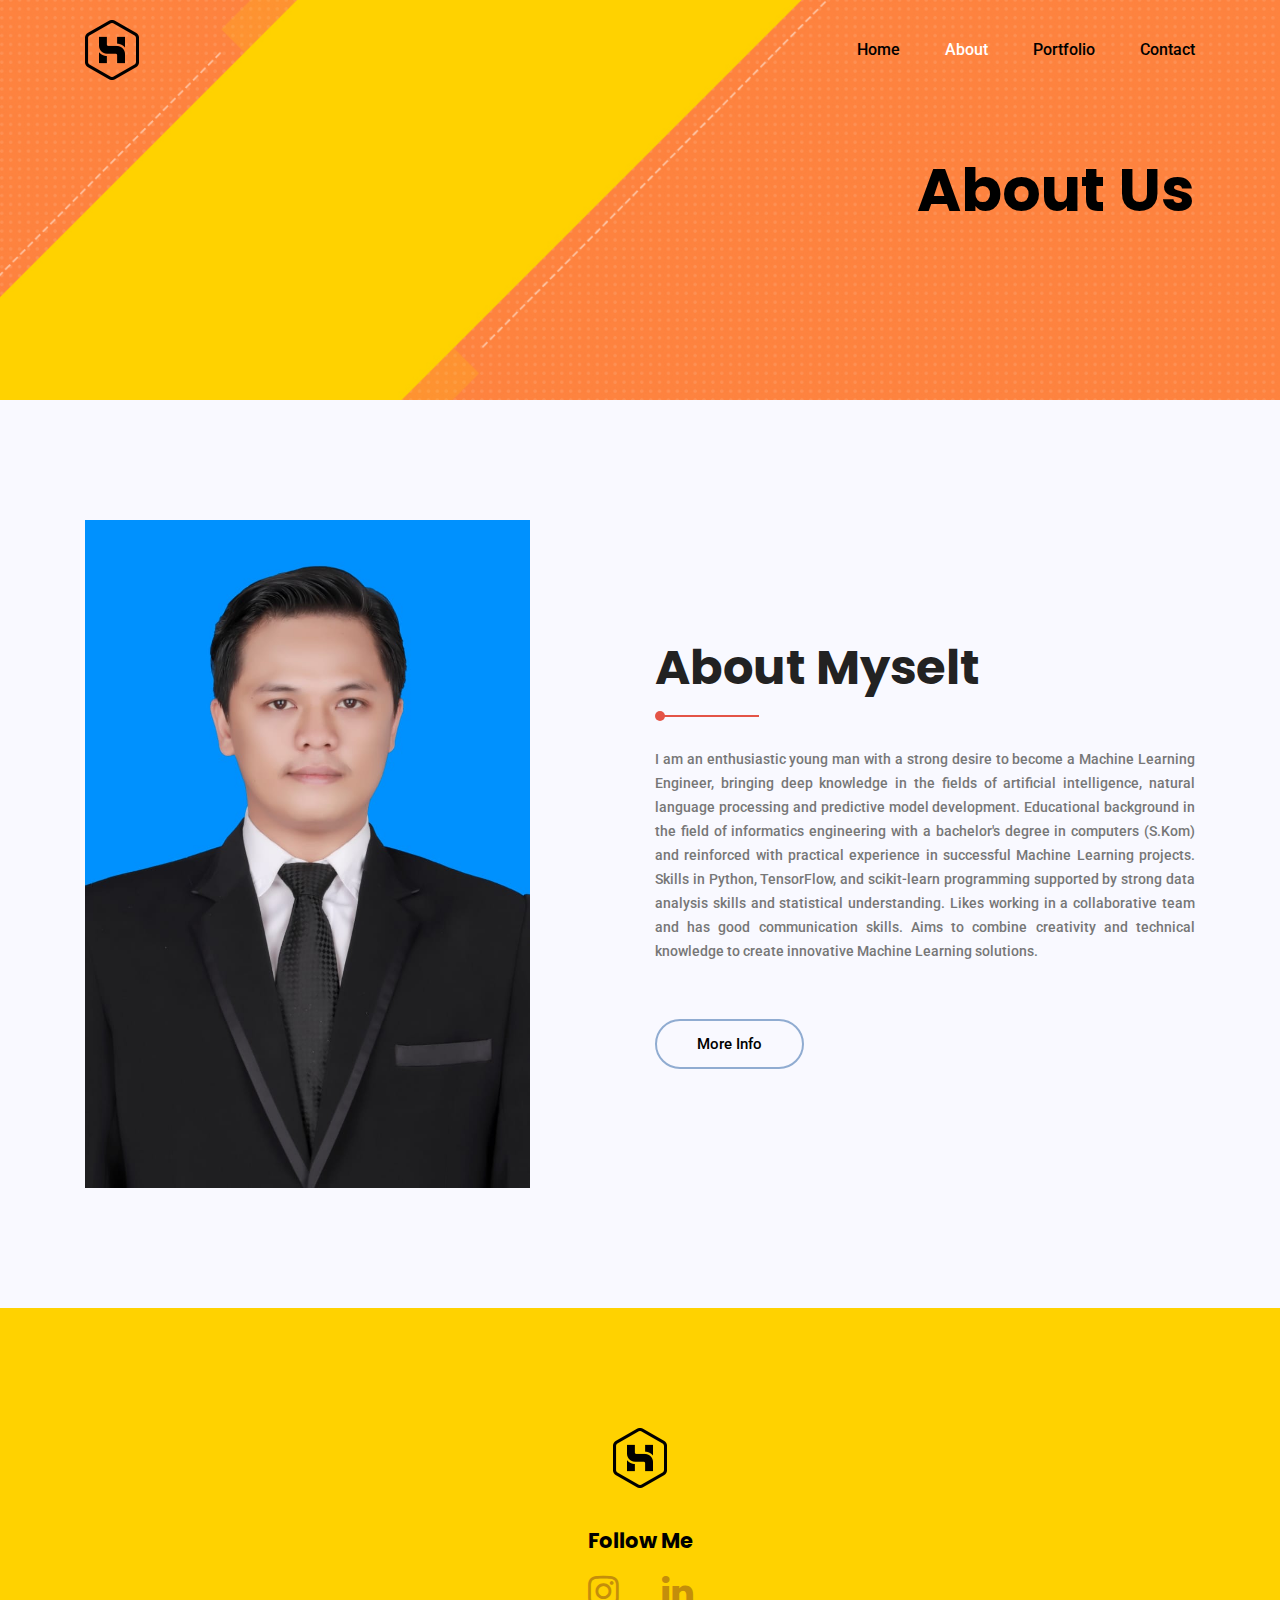
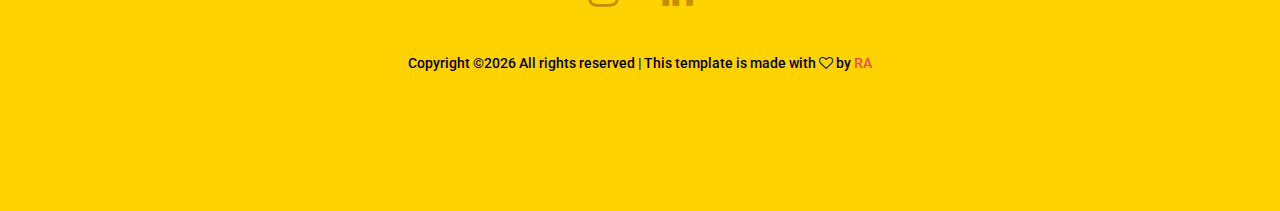
<file: about-us.html>
<!doctype html>
<html lang="en">

<head>
	<!-- Required meta tags -->
	<meta charset="utf-8">
	<meta name="viewport" content="width=device-width, initial-scale=1, shrink-to-fit=no">
	<link rel="icon" href="img/favicon.png" type="image/png">
	<title>Risal Portfolio</title>
	<!-- Bootstrap CSS -->
	<link rel="stylesheet" href="css/bootstrap.css">
	<link rel="stylesheet" href="vendors/linericon/style.css">
	<link rel="stylesheet" href="css/font-awesome.min.css">
	<link rel="stylesheet" href="vendors/owl-carousel/owl.carousel.min.css">
	<link rel="stylesheet" href="vendors/lightbox/simpleLightbox.css">
	<link rel="stylesheet" href="vendors/nice-select/css/nice-select.css">
	<link rel="stylesheet" href="vendors/animate-css/animate.css">
	<!-- main css -->
	<link rel="stylesheet" href="css/style.css">
</head>

<body>

	<!--================Header Menu Area =================-->
	<header class="header_area">
		<div class="main_menu">
			<nav class="navbar navbar-expand-lg navbar-light">
				<div class="container">
					<!-- Brand and toggle get grouped for better mobile display -->
					<a class="navbar-brand" href="index.html"><img src="img/logo.png" alt=""></a>
					<button class="navbar-toggler" type="button" data-toggle="collapse" data-target="#navbarSupportedContent"
					 aria-controls="navbarSupportedContent" aria-expanded="false" aria-label="Toggle navigation">
						<span class="icon-bar"></span>
						<span class="icon-bar"></span>
						<span class="icon-bar"></span>
					</button>
					<!-- Collect the nav links, forms, and other content for toggling -->
					<div class="collapse navbar-collapse offset" id="navbarSupportedContent">
						<ul class="nav navbar-nav menu_nav justify-content-end">
							<li class="nav-item"><a class="nav-link" href="index.html">Home</a></li>
							<li class="nav-item active"><a class="nav-link" href="about-us.html">About</a></li>
							<li class="nav-item"><a class="nav-link" href="portfolio.html">Portfolio</a></li>
							<li class="nav-item"><a class="nav-link" href="contact.html">Contact</a></li>
						</ul>
					</div>
				</div>
			</nav>
		</div>
	</header>
	<!--================Header Menu Area =================-->

	<!--================ About Banner Area =================-->
	<section class="banner_area">
		<div class="banner_inner d-flex align-items-center">
			<div class="container">
				<div class="banner_content text-right">
					<h1>About Us</h1>
					<!-- <div class="page_link">
						<a href="index.html">Home</a>
						<a href="about-us.html">About</a>
					</div> -->
				</div>
			</div>
		</div>
	</section>
	<!--================End About Banner Area =================-->

	<!--================ Start About Area =================-->
	<section class="about-area section_gap gray-bg">
		<div class="container">
			<div class="row align-items-center justify-content-between">
				<div class="col-lg-5 about-left">
					<img class="img-fluid" src="img/about.jpeg" alt="">
				</div>
				<div class="col-lg-6 col-md-12 about-right">
					<div class="main-title text-left">
						<h1>about myselt</h1>
					</div>
					<div class="mb-50 wow fadeIn" data-wow-duration=".8s">
						
							<p style="text-align: justify;">
								I am an enthusiastic young man with a strong desire to become a Machine Learning Engineer, bringing deep knowledge in the fields of artificial intelligence, natural language processing and predictive model development. Educational background in the field of informatics engineering with a bachelor's degree in computers (S.Kom) and reinforced with practical experience in successful Machine Learning projects.
								 Skills in Python, TensorFlow, and scikit-learn programming supported by strong data analysis skills and statistical understanding. Likes working in a collaborative team and has good communication skills. Aims to combine creativity and technical knowledge to create innovative Machine Learning solutions.
							</p>
					
					
					</div>
					<a href="https://drive.google.com/file/d/1MX8w2EuMoVK0e3fhMsorr7CLCuvvFiDh/view?usp=sharing" target="_blank" class="primary-btn">More Info</a>
				</div>
			</div>
		</div>
	</section>
	<!--================ End About Area =================-->

	<!--================ Start Testimonial Area =================-->
	
	<!--================ End Testimonial Area =================-->

	<!--================ Start Footer Area =================-->
	<footer class="footer_area section_gap">
		<div class="container">
			<div class="row footer_inner justify-content-center">
				<div class="col-lg-6 text-center">
					<aside class="f_widget social_widget">
						<div class="f_logo">
							<img src="img/logo.png" alt="">
						</div>
						<div class="f_title">
							<h4>Follow Me</h4>
						</div>
						<ul class="list">
							<li><a href="https://www.instagram.com/rshalfanda?utm_source=ig_web_button_share_sheet&igsh=ZDNlZDc0MzIxNw==" target="_blank"><i class="fa fa-instagram"></i></a></li>
							<li><a href="https://www.linkedin.com/in/risha-alfanda-8a1a0a176/" target="_blank"><i class="fa fa-linkedin"></i></a></li>
						</ul>
					</aside>
					<div class="copyright">
						<p><!-- Link back to Colorlib can't be removed. Template is licensed under CC BY 3.0. -->
Copyright &copy;<script>document.write(new Date().getFullYear());</script> All rights reserved | This template is made with <i class="fa fa-heart-o" aria-hidden="true"></i> by <a href="https://www.linkedin.com/in/risha-alfanda-8a1a0a176/" target="_blank">RA</a>
<!-- Link back to Colorlib can't be removed. Template is licensed under CC BY 3.0. --></p>
					</div>
				</div>
			</div>
		</div>
	</footer>
	<!--================End Footer Area =================-->




	<!-- Optional JavaScript -->
	<!-- jQuery first, then Popper.js, then Bootstrap JS -->
	<script src="js/jquery-3.2.1.min.js"></script>
	<script src="js/popper.js"></script>
	<script src="js/bootstrap.min.js"></script>
	<script src="js/stellar.js"></script>
	<script src="vendors/lightbox/simpleLightbox.min.js"></script>
	<script src="vendors/nice-select/js/jquery.nice-select.min.js"></script>
	<script src="vendors/isotope/imagesloaded.pkgd.min.js"></script>
	<script src="vendors/isotope/isotope-min.js"></script>
	<script src="vendors/owl-carousel/owl.carousel.min.js"></script>
	<script src="js/jquery.ajaxchimp.min.js"></script>
	<script src="js/mail-script.js"></script>
	<script src="js/theme.js"></script>
</body>

</html>
</file>
<file: vendors/linericon/style.css>
@font-face {
	font-family: 'Linearicons-Free';
	src:url('fonts/Linearicons-Free.eot?w118d');
	src:url('fonts/Linearicons-Free.eot?#iefixw118d') format('embedded-opentype'),
		url('fonts/Linearicons-Free.woff2?w118d') format('woff2'),
		url('fonts/Linearicons-Free.woff?w118d') format('woff'),
		url('fonts/Linearicons-Free.ttf?w118d') format('truetype'),
		url('fonts/Linearicons-Free.svg?w118d#Linearicons-Free') format('svg');
	font-weight: normal;
	font-style: normal;
}

.lnr {
	font-family: 'Linearicons-Free';
	speak: none;
	font-style: normal;
	font-weight: normal;
	font-variant: normal;
	text-transform: none;
	line-height: 1;

	/* Better Font Rendering =========== */
	-webkit-font-smoothing: antialiased;
	-moz-osx-font-smoothing: grayscale;
}

.lnr-home:before {
	content: "\e800";
}
.lnr-apartment:before {
	content: "\e801";
}
.lnr-pencil:before {
	content: "\e802";
}
.lnr-magic-wand:before {
	content: "\e803";
}
.lnr-drop:before {
	content: "\e804";
}
.lnr-lighter:before {
	content: "\e805";
}
.lnr-poop:before {
	content: "\e806";
}
.lnr-sun:before {
	content: "\e807";
}
.lnr-moon:before {
	content: "\e808";
}
.lnr-cloud:before {
	content: "\e809";
}
.lnr-cloud-upload:before {
	content: "\e80a";
}
.lnr-cloud-download:before {
	content: "\e80b";
}
.lnr-cloud-sync:before {
	content: "\e80c";
}
.lnr-cloud-check:before {
	content: "\e80d";
}
.lnr-database:before {
	content: "\e80e";
}
.lnr-lock:before {
	content: "\e80f";
}
.lnr-cog:before {
	content: "\e810";
}
.lnr-trash:before {
	content: "\e811";
}
.lnr-dice:before {
	content: "\e812";
}
.lnr-heart:before {
	content: "\e813";
}
.lnr-star:before {
	content: "\e814";
}
.lnr-star-half:before {
	content: "\e815";
}
.lnr-star-empty:before {
	content: "\e816";
}
.lnr-flag:before {
	content: "\e817";
}
.lnr-envelope:before {
	content: "\e818";
}
.lnr-paperclip:before {
	content: "\e819";
}
.lnr-inbox:before {
	content: "\e81a";
}
.lnr-eye:before {
	content: "\e81b";
}
.lnr-printer:before {
	content: "\e81c";
}
.lnr-file-empty:before {
	content: "\e81d";
}
.lnr-file-add:before {
	content: "\e81e";
}
.lnr-enter:before {
	content: "\e81f";
}
.lnr-exit:before {
	content: "\e820";
}
.lnr-graduation-hat:before {
	content: "\e821";
}
.lnr-license:before {
	content: "\e822";
}
.lnr-music-note:before {
	content: "\e823";
}
.lnr-film-play:before {
	content: "\e824";
}
.lnr-camera-video:before {
	content: "\e825";
}
.lnr-camera:before {
	content: "\e826";
}
.lnr-picture:before {
	content: "\e827";
}
.lnr-book:before {
	content: "\e828";
}
.lnr-bookmark:before {
	content: "\e829";
}
.lnr-user:before {
	content: "\e82a";
}
.lnr-users:before {
	content: "\e82b";
}
.lnr-shirt:before {
	content: "\e82c";
}
.lnr-store:before {
	content: "\e82d";
}
.lnr-cart:before {
	content: "\e82e";
}
.lnr-tag:before {
	content: "\e82f";
}
.lnr-phone-handset:before {
	content: "\e830";
}
.lnr-phone:before {
	content: "\e831";
}
.lnr-pushpin:before {
	content: "\e832";
}
.lnr-map-marker:before {
	content: "\e833";
}
.lnr-map:before {
	content: "\e834";
}
.lnr-location:before {
	content: "\e835";
}
.lnr-calendar-full:before {
	content: "\e836";
}
.lnr-keyboard:before {
	content: "\e837";
}
.lnr-spell-check:before {
	content: "\e838";
}
.lnr-screen:before {
	content: "\e839";
}
.lnr-smartphone:before {
	content: "\e83a";
}
.lnr-tablet:before {
	content: "\e83b";
}
.lnr-laptop:before {
	content: "\e83c";
}
.lnr-laptop-phone:before {
	content: "\e83d";
}
.lnr-power-switch:before {
	content: "\e83e";
}
.lnr-bubble:before {
	content: "\e83f";
}
.lnr-heart-pulse:before {
	content: "\e840";
}
.lnr-construction:before {
	content: "\e841";
}
.lnr-pie-chart:before {
	content: "\e842";
}
.lnr-chart-bars:before {
	content: "\e843";
}
.lnr-gift:before {
	content: "\e844";
}
.lnr-diamond:before {
	content: "\e845";
}
.lnr-linearicons:before {
	content: "\e846";
}
.lnr-dinner:before {
	content: "\e847";
}
.lnr-coffee-cup:before {
	content: "\e848";
}
.lnr-leaf:before {
	content: "\e849";
}
.lnr-paw:before {
	content: "\e84a";
}
.lnr-rocket:before {
	content: "\e84b";
}
.lnr-briefcase:before {
	content: "\e84c";
}
.lnr-bus:before {
	content: "\e84d";
}
.lnr-car:before {
	content: "\e84e";
}
.lnr-train:before {
	content: "\e84f";
}
.lnr-bicycle:before {
	content: "\e850";
}
.lnr-wheelchair:before {
	content: "\e851";
}
.lnr-select:before {
	content: "\e852";
}
.lnr-earth:before {
	content: "\e853";
}
.lnr-smile:before {
	content: "\e854";
}
.lnr-sad:before {
	content: "\e855";
}
.lnr-neutral:before {
	content: "\e856";
}
.lnr-mustache:before {
	content: "\e857";
}
.lnr-alarm:before {
	content: "\e858";
}
.lnr-bullhorn:before {
	content: "\e859";
}
.lnr-volume-high:before {
	content: "\e85a";
}
.lnr-volume-medium:before {
	content: "\e85b";
}
.lnr-volume-low:before {
	content: "\e85c";
}
.lnr-volume:before {
	content: "\e85d";
}
.lnr-mic:before {
	content: "\e85e";
}
.lnr-hourglass:before {
	content: "\e85f";
}
.lnr-undo:before {
	content: "\e860";
}
.lnr-redo:before {
	content: "\e861";
}
.lnr-sync:before {
	content: "\e862";
}
.lnr-history:before {
	content: "\e863";
}
.lnr-clock:before {
	content: "\e864";
}
.lnr-download:before {
	content: "\e865";
}
.lnr-upload:before {
	content: "\e866";
}
.lnr-enter-down:before {
	content: "\e867";
}
.lnr-exit-up:before {
	content: "\e868";
}
.lnr-bug:before {
	content: "\e869";
}
.lnr-code:before {
	content: "\e86a";
}
.lnr-link:before {
	content: "\e86b";
}
.lnr-unlink:before {
	content: "\e86c";
}
.lnr-thumbs-up:before {
	content: "\e86d";
}
.lnr-thumbs-down:before {
	content: "\e86e";
}
.lnr-magnifier:before {
	content: "\e86f";
}
.lnr-cross:before {
	content: "\e870";
}
.lnr-menu:before {
	content: "\e871";
}
.lnr-list:before {
	content: "\e872";
}
.lnr-chevron-up:before {
	content: "\e873";
}
.lnr-chevron-down:before {
	content: "\e874";
}
.lnr-chevron-left:before {
	content: "\e875";
}
.lnr-chevron-right:before {
	content: "\e876";
}
.lnr-arrow-up:before {
	content: "\e877";
}
.lnr-arrow-down:before {
	content: "\e878";
}
.lnr-arrow-left:before {
	content: "\e879";
}
.lnr-arrow-right:before {
	content: "\e87a";
}
.lnr-move:before {
	content: "\e87b";
}
.lnr-warning:before {
	content: "\e87c";
}
.lnr-question-circle:before {
	content: "\e87d";
}
.lnr-menu-circle:before {
	content: "\e87e";
}
.lnr-checkmark-circle:before {
	content: "\e87f";
}
.lnr-cross-circle:before {
	content: "\e880";
}
.lnr-plus-circle:before {
	content: "\e881";
}
.lnr-circle-minus:before {
	content: "\e882";
}
.lnr-arrow-up-circle:before {
	content: "\e883";
}
.lnr-arrow-down-circle:before {
	content: "\e884";
}
.lnr-arrow-left-circle:before {
	content: "\e885";
}
.lnr-arrow-right-circle:before {
	content: "\e886";
}
.lnr-chevron-up-circle:before {
	content: "\e887";
}
.lnr-chevron-down-circle:before {
	content: "\e888";
}
.lnr-chevron-left-circle:before {
	content: "\e889";
}
.lnr-chevron-right-circle:before {
	content: "\e88a";
}
.lnr-crop:before {
	content: "\e88b";
}
.lnr-frame-expand:before {
	content: "\e88c";
}
.lnr-frame-contract:before {
	content: "\e88d";
}
.lnr-layers:before {
	content: "\e88e";
}
.lnr-funnel:before {
	content: "\e88f";
}
.lnr-text-format:before {
	content: "\e890";
}
.lnr-text-format-remove:before {
	content: "\e891";
}
.lnr-text-size:before {
	content: "\e892";
}
.lnr-bold:before {
	content: "\e893";
}
.lnr-italic:before {
	content: "\e894";
}
.lnr-underline:before {
	content: "\e895";
}
.lnr-strikethrough:before {
	content: "\e896";
}
.lnr-highlight:before {
	content: "\e897";
}
.lnr-text-align-left:before {
	content: "\e898";
}
.lnr-text-align-center:before {
	content: "\e899";
}
.lnr-text-align-right:before {
	content: "\e89a";
}
.lnr-text-align-justify:before {
	content: "\e89b";
}
.lnr-line-spacing:before {
	content: "\e89c";
}
.lnr-indent-increase:before {
	content: "\e89d";
}
.lnr-indent-decrease:before {
	content: "\e89e";
}
.lnr-pilcrow:before {
	content: "\e89f";
}
.lnr-direction-ltr:before {
	content: "\e8a0";
}
.lnr-direction-rtl:before {
	content: "\e8a1";
}
.lnr-page-break:before {
	content: "\e8a2";
}
.lnr-sort-alpha-asc:before {
	content: "\e8a3";
}
.lnr-sort-amount-asc:before {
	content: "\e8a4";
}
.lnr-hand:before {
	content: "\e8a5";
}
.lnr-pointer-up:before {
	content: "\e8a6";
}
.lnr-pointer-right:before {
	content: "\e8a7";
}
.lnr-pointer-down:before {
	content: "\e8a8";
}
.lnr-pointer-left:before {
	content: "\e8a9";
}
</file>
<file: vendors/nice-select/css/nice-select.css>
.nice-select {
  -webkit-tap-highlight-color: transparent;
  background-color: #fff;
  border-radius: 5px;
  border: solid 1px #e8e8e8;
  box-sizing: border-box;
  clear: both;
  cursor: pointer;
  display: block;
  float: left;
  font-family: inherit;
  font-size: 14px;
  font-weight: normal;
  height: 42px;
  line-height: 40px;
  outline: none;
  padding-left: 18px;
  padding-right: 30px;
  position: relative;
  text-align: left !important;
  -webkit-transition: all 0.2s ease-in-out;
  transition: all 0.2s ease-in-out;
  -webkit-user-select: none;
     -moz-user-select: none;
      -ms-user-select: none;
          user-select: none;
  white-space: nowrap;
  width: auto; }
  .nice-select:hover {
    border-color: #dbdbdb; }
  .nice-select:active, .nice-select.open, .nice-select:focus {
    border-color: #999; }
  .nice-select:after {
    border-bottom: 2px solid #999;
    border-right: 2px solid #999;
    content: '';
    display: block;
    height: 5px;
    margin-top: -4px;
    pointer-events: none;
    position: absolute;
    right: 12px;
    top: 50%;
    -webkit-transform-origin: 66% 66%;
        -ms-transform-origin: 66% 66%;
            transform-origin: 66% 66%;
    -webkit-transform: rotate(45deg);
        -ms-transform: rotate(45deg);
            transform: rotate(45deg);
    -webkit-transition: all 0.15s ease-in-out;
    transition: all 0.15s ease-in-out;
    width: 5px; }
  .nice-select.open:after {
    -webkit-transform: rotate(-135deg);
        -ms-transform: rotate(-135deg);
            transform: rotate(-135deg); }
  .nice-select.open .list {
    opacity: 1;
    pointer-events: auto;
    -webkit-transform: scale(1) translateY(0);
        -ms-transform: scale(1) translateY(0);
            transform: scale(1) translateY(0); }
  .nice-select.disabled {
    border-color: #ededed;
    color: #999;
    pointer-events: none; }
    .nice-select.disabled:after {
      border-color: #cccccc; }
  .nice-select.wide {
    width: 100%; }
    .nice-select.wide .list {
      left: 0 !important;
      right: 0 !important; }
  .nice-select.right {
    float: right; }
    .nice-select.right .list {
      left: auto;
      right: 0; }
  .nice-select.small {
    font-size: 12px;
    height: 36px;
    line-height: 34px; }
    .nice-select.small:after {
      height: 4px;
      width: 4px; }
    .nice-select.small .option {
      line-height: 34px;
      min-height: 34px; }
  .nice-select .list {
    background-color: #fff;
    border-radius: 5px;
    box-shadow: 0 0 0 1px rgba(68, 68, 68, 0.11);
    box-sizing: border-box;
    margin-top: 4px;
    opacity: 0;
    overflow: hidden;
    padding: 0;
    pointer-events: none;
    position: absolute;
    top: 100%;
    left: 0;
    -webkit-transform-origin: 50% 0;
        -ms-transform-origin: 50% 0;
            transform-origin: 50% 0;
    -webkit-transform: scale(0.75) translateY(-21px);
        -ms-transform: scale(0.75) translateY(-21px);
            transform: scale(0.75) translateY(-21px);
    -webkit-transition: all 0.2s cubic-bezier(0.5, 0, 0, 1.25), opacity 0.15s ease-out;
    transition: all 0.2s cubic-bezier(0.5, 0, 0, 1.25), opacity 0.15s ease-out;
    z-index: 9; }
    .nice-select .list:hover .option:not(:hover) {
      background-color: transparent !important; }
  .nice-select .option {
    cursor: pointer;
    font-weight: 400;
    line-height: 40px;
    list-style: none;
    min-height: 40px;
    outline: none;
    padding-left: 18px;
    padding-right: 29px;
    text-align: left;
    -webkit-transition: all 0.2s;
    transition: all 0.2s; }
    .nice-select .option:hover, .nice-select .option.focus, .nice-select .option.selected.focus {
      background-color: #f6f6f6; }
    .nice-select .option.selected {
      font-weight: bold; }
    .nice-select .option.disabled {
      background-color: transparent;
      color: #999;
      cursor: default; }

.no-csspointerevents .nice-select .list {
  display: none; }

.no-csspointerevents .nice-select.open .list {
  display: block; }
</file>
<file: css/style.css>
/*----------------------------------------------------
@File: Default Styles
@Author: SPONDON IT

This file contains the styling for the actual theme, this
is the file you need to edit to change the look of the
theme.
---------------------------------------------------- */
/*=====================================================================
@Template Name: HostHub Construction 
@Developed By: Naim Lasker
Author E-mail: naimlasker@gmail.com

=====================================================================*/
/*----------------------------------------------------*/
/*font Variables*/
/*Color Variables*/
/*=================== fonts ====================*/
@import url("https://fonts.googleapis.com/css?family=Poppins:700|Roboto:400,500,500i");
/*---------------------------------------------------- */
/*----------------------------------------------------*/
/* Medium Layout: 1280px */
/* Tablet Layout: 768px */
/* Mobile Layout: 320px */
/* Wide Mobile Layout: 480px */
/*---------------------------------------------------- */
/*----------------------------------------------------*/
body {
  line-height: 24px;
  font-size: 14px;
  font-family: "Roboto", sans-serif;
  font-weight: 500;
  color: #777777; }
  body.elements {
    font-weight: 400; }

html,
body {
  height: 100%; }

h1,
h2,
h3,
h4,
h5,
h6 {
  font-family: "Poppins", sans-serif;
  font-weight: 700; }

.list {
  list-style: none;
  margin: 0px;
  padding: 0px; }

a {
  text-decoration: none;
  transition: all 0.3s ease-in-out; }
  a:hover, a:focus {
    text-decoration: none;
    outline: none; }

button:focus {
  outline: none;
  box-shadow: none; }

.mt-20 {
  margin-top: 20px; }

.mt-25 {
  margin-top: 25px; }

.p0 {
  padding-left: 0px;
  padding-right: 0px; }

/*---------------------------------------------------- */
/*----------------------------------------------------*/
.section_gap {
  padding: 120px 0; }
  @media (max-width: 991px) {
    .section_gap {
      padding: 80px 0; } }

.section_gap_top {
  padding-top: 120px; }
  @media (max-width: 991px) {
    .section_gap_top {
      padding-top: 80px; } }

.section_gap_bottom {
  padding-bottom: 120px; }
  @media (max-width: 991px) {
    .section_gap_bottom {
      padding-bottom: 80px; } }

.gray-bg {
  background: #f9f9ff; }

/* Main Title Area css
============================================================================================ */
.main-title {
  text-align: center;
  margin-bottom: 75px; }
  @media (max-width: 767px) {
    .main-title {
      margin-bottom: 40px; } }
  .main-title h1 {
    font-family: "Poppins", sans-serif;
    font-size: 48px;
    color: #222222;
    font-weight: 700;
    margin-bottom: 20px;
    padding-bottom: 15px;
    text-transform: capitalize;
    position: relative; }
    @media (max-width: 767px) {
      .main-title h1 {
        font-size: 36px;
        padding-bottom: 0px !important; } }
    .main-title h1:before {
      position: absolute;
      left: 50%;
      bottom: 0;
      height: 2px;
      width: 100px;
      content: "";
      background: #e45447;
      margin-left: -50px; }
      @media (max-width: 767px) {
        .main-title h1:before {
          display: none; } }
    .main-title h1:after {
      position: absolute;
      left: 50%;
      bottom: -4px;
      height: 10px;
      width: 10px;
      content: "";
      background: #e45447;
      margin-left: -5px;
      border-radius: 50%; }
      @media (max-width: 767px) {
        .main-title h1:after {
          display: none; } }
  .main-title p {
    font-size: 15px;
    font-family: "Roboto", sans-serif;
    line-height: 26px;
    color: #777777;
    margin-bottom: 0px;
    margin: auto; }

/* End Main Title Area css
============================================================================================ */
.primary-btn {
  display: inline-block;
  color: #000;
  font-family: "Roboto", sans-serif;
  font-size: 15px;
  font-weight: 500;
  line-height: 46px;
  padding: 0 40px;
  outline: none !important;
  text-align: center;
  text-transform: capitalize;
  border: 2px solid #90acd1;
  border-radius: 50px;
  cursor: pointer;
  -webkit-transition: all 0.4s ease 0s;
  -moz-transition: all 0.4s ease 0s;
  -o-transition: all 0.4s ease 0s;
  transition: all 0.4s ease 0s; }
  .primary-btn:hover {
    background: #e45447;
    color: #fff;
    border: 2px solid transparent; }

/*---------------------------------------------------- */
/*----------------------------------------------------*/
/*--------------------------------------------------------------
# Header
--------------------------------------------------------------*/
.header_area {
  position: absolute;
  width: 100%;
  top: 0;
  left: 0;
  z-index: 9999;
  background: transparent; }
  .header_area .navbar-brand {
    margin-right: 30px; }
  .header_area .menu_nav {
    width: 100%; }
  .header_area .navbar {
    background: transparent;
    padding: 0px;
    border: 0px;
    border-radius: 0px;
    width: 100%; }
    .header_area .navbar .nav .nav-item {
      margin-right: 45px; }
      .header_area .navbar .nav .nav-item .nav-link {
        font: 500 12px/100px "Roboto", sans-serif;
        text-transform: capitalize;
        color: #000;
        padding: 0px;
        display: inline-block;
        font-size: 16px; }
        .header_area .navbar .nav .nav-item .nav-link:after {
          display: none; }
      .header_area .navbar .nav .nav-item:hover .nav-link, .header_area .navbar .nav .nav-item.active .nav-link {
        color: #ffffff; }
      .header_area .navbar .nav .nav-item.submenu {
        position: relative; }
        .header_area .navbar .nav .nav-item.submenu ul {
          border: none;
          padding: 0px;
          border-radius: 0px;
          box-shadow: none;
          margin: 0px;
          background: #ffd200; }
          @media (min-width: 992px) {
            .header_area .navbar .nav .nav-item.submenu ul {
              position: absolute;
              top: 120%;
              left: 0px;
              min-width: 200px;
              text-align: left;
              opacity: 0;
              transition: all 300ms ease-in;
              visibility: hidden;
              display: block;
              border: none;
              padding: 0px;
              border-radius: 0px;
              box-shadow: 0px 10px 30px 0px rgba(0, 0, 0, 0.4); } }
          .header_area .navbar .nav .nav-item.submenu ul:before {
            content: "";
            width: 0;
            height: 0;
            border-style: solid;
            border-width: 10px 10px 0 10px;
            border-color: #eeeeee transparent transparent transparent;
            position: absolute;
            right: 24px;
            top: 45px;
            z-index: 3;
            opacity: 0;
            transition: all 400ms linear; }
          .header_area .navbar .nav .nav-item.submenu ul .nav-item {
            display: block;
            float: none;
            margin-right: 0px;
            border-bottom: 1px solid #ededed;
            margin-left: 0px;
            transition: all 0.4s linear; }
            .header_area .navbar .nav .nav-item.submenu ul .nav-item .nav-link {
              line-height: 45px;
              color: #222222;
              padding: 0px 30px;
              transition: all 150ms linear;
              display: block;
              margin-right: 0px; }
            .header_area .navbar .nav .nav-item.submenu ul .nav-item:last-child {
              border-bottom: none; }
            .header_area .navbar .nav .nav-item.submenu ul .nav-item:hover .nav-link {
              background: #e45447;
              color: #fff; }
        @media (min-width: 992px) {
          .header_area .navbar .nav .nav-item.submenu:hover ul {
            visibility: visible;
            opacity: 1;
            top: 100%; } }
        .header_area .navbar .nav .nav-item.submenu:hover ul .nav-item {
          margin-top: 0px; }
      .header_area .navbar .nav .nav-item:last-child {
        margin-right: 0px; }
  .header_area.navbar_fixed .main_menu {
    position: fixed;
    width: 100%;
    top: -70px;
    left: 0;
    right: 0;
    background: #ffd200;
    transform: translateY(70px);
    transition: transform 500ms ease, background 500ms ease;
    -webkit-transition: transform 500ms ease, background 500ms ease;
    box-shadow: 0px 3px 16px 0px rgba(0, 0, 0, 0.1); }
    .header_area.navbar_fixed .main_menu .navbar .nav .nav-item .nav-link {
      line-height: 70px; }
  @media (min-width: 992px) {
    .header_area.white_menu .navbar .navbar-brand img {
      display: none; }
      .header_area.white_menu .navbar .navbar-brand img + img {
        display: inline-block; } }
  @media (max-width: 991px) {
    .header_area.white_menu .navbar .navbar-brand img {
      display: inline-block; }
      .header_area.white_menu .navbar .navbar-brand img + img {
        display: none; } }
  .header_area.white_menu .navbar .nav .nav-item .nav-link {
    color: #fff; }
  .header_area.white_menu.navbar_fixed .main_menu .navbar .navbar-brand img {
    display: inline-block; }
    .header_area.white_menu.navbar_fixed .main_menu .navbar .navbar-brand img + img {
      display: none; }
  .header_area.white_menu.navbar_fixed .main_menu .navbar .nav .nav-item .nav-link {
    line-height: 70px;
    color: #222222; }

/*---------------------------------------------------- */
/*----------------------------------------------------*/
/* Home Banner Area css
============================================================================================ */
.banner-area .single_slide_banner {
  background-size: cover;
  background-repeat: no-repeat; }
.banner-area .slide_bg1 {
  background: url(../img/banner/bg9.png); }
.banner-area .slide_bg2 {
  background: url(../img/banner/banner-bg2.jpg); }
.banner-area .slide_bg3 {
  background: url(../img/banner/banner-bg3.jpg); }
@media (max-width: 991px) {
  .banner-area .fullscreen {
    height: 600px !important; } }

.banner-content {
  text-align: left; }
  @media (max-width: 1680px) {
    .banner-content {
      text-align: center; } }
  @media (max-width: 680px) {
    .banner-content {
      padding: 48px 20px;
      background: #fff;
      margin: 0 15px; } }
  .banner-content .primary-btn {
    background: #e45447;
    border: 2px solid transparent;
    color: #fff; }
    .banner-content .primary-btn:hover {
      background: transparent;
      border-color: #e45447;
      color: #000; }
  .banner-content h1 {
    color: #000;
    font-size: 60px;
    font-weight: 700;
    margin-bottom: 20px; }
    @media (max-width: 991px) {
      .banner-content h1 {
        font-size: 40px; } }
  .banner-content h3 {
    font-size: 30px;
    font-family: "Roboto", sans-serif;
    font-weight: 400;
    color: #000;
    margin-bottom: 30px; }
    @media (max-width: 991px) {
      .banner-content h3 {
        font-size: 20px; } }

/* End Home Banner Area css
============================================================================================ */
.banner_area {
  position: relative;
  z-index: 1;
  min-height: 400px; }
  .banner_area .banner_inner {
    position: relative;
    overflow: hidden;
    width: 100%;
    min-height: 400px;
    background-image: url(../img/banner/common-banner.jpg);
    background-size: cover;
    z-index: 1; }
    .banner_area .banner_inner .banner_content h1 {
      color: #000;
      font-size: 60px;
      margin-bottom: 20px;
      text-transform: capitalize;
      font-weight: 700; }
    .banner_area .banner_inner .banner_content .page_link {
      display: inline-block;
      border: 2px solid #000;
      border-radius: 50px;
      padding: 0px 20px;
      line-height: 46px; }
      .banner_area .banner_inner .banner_content .page_link a {
        font-size: 14px;
        color: #000;
        font-family: "Roboto", sans-serif;
        margin-right: 14px;
        position: relative; }
        .banner_area .banner_inner .banner_content .page_link a:before {
          position: absolute;
          content: "";
          height: 200%;
          width: 1px;
          right: -10px;
          top: 54%;
          background: #000;
          -webkit-transform: translateY(-50%);
          -moz-transform: translateY(-50%);
          -ms-transform: translateY(-50%);
          -o-transform: translateY(-50%);
          transform: translateY(-50%); }
        .banner_area .banner_inner .banner_content .page_link a:last-child {
          margin-right: 0px; }
          .banner_area .banner_inner .banner_content .page_link a:last-child:before {
            display: none; }

/* End Home Banner Area css
============================================================================================ */
/*---------------------------------------------------- */
/*----------------------------------------------------*/
/* Projects Area css
============================================================================================ */
.projects_fillter {
  background: #ffd200; }
  .projects_fillter .filter {
    position: relative;
    text-align: center;
    margin-bottom: 50px;
    padding: 13px 0; }
    @media (max-width: 575px) {
      .projects_fillter .filter {
        padding: 13px; } }
    .projects_fillter .filter:after {
      position: absolute;
      left: 2%;
      bottom: -10px;
      height: 100%;
      width: 96%;
      content: "";
      background: #ffe6db;
      z-index: -1; }
    .projects_fillter .filter li {
      display: inline-block;
      margin-right: 30px;
      font-size: 12px;
      color: #000;
      text-transform: uppercase;
      cursor: pointer; }
      .projects_fillter .filter li:last-child {
        margin-right: 0px; }
      .projects_fillter .filter li.active, .projects_fillter .filter li:hover {
        color: #e45447; }

.projects_inner {
  margin-bottom: -30px; }

.projects_item {
  position: relative;
  border-radius: 5px;
  overflow: hidden;
  margin-bottom: 30px; }
  .projects_item:before {
    content: "";
    background: #000;
    position: absolute;
    left: 0px;
    top: 0px;
    width: 100%;
    height: 100%;
    opacity: 0;
    transition: all 300ms ease; }
  .projects_item .projects_text {
    position: absolute;
    width: 100%;
    left: 50%;
    bottom: 0px;
    -webkit-transform: translateX(-50%);
    -moz-transform: translateX(-50%);
    -ms-transform: translateX(-50%);
    -o-transform: translateX(-50%);
    transform: translateX(-50%);
    text-align: center;
    opacity: 0;
    visibility: hidden;
    -webkit-transition: all 0.4s ease 0s;
    -moz-transition: all 0.4s ease 0s;
    -o-transition: all 0.4s ease 0s;
    transition: all 0.4s ease 0s; }
    .projects_item .projects_text h4 {
      font-size: 20px;
      color: #fff;
      margin-bottom: 5px;
      -webkit-transition: all 0.4s ease 0s;
      -moz-transition: all 0.4s ease 0s;
      -o-transition: all 0.4s ease 0s;
      transition: all 0.4s ease 0s;
      text-transform: uppercase;
      cursor: pointer; }
    .projects_item .projects_text p {
      margin-bottom: 0px;
      font-size: 15px;
      color: #fff; }
  .projects_item:hover:before {
    opacity: 0.4; }
  .projects_item:hover .projects_text {
    opacity: 1;
    visibility: visible;
    bottom: 30px; }

/* End Projects Area css
============================================================================================ */
/* Portfolio Details Area css
============================================================================================ */
.portfolio_details_inner .row {
  margin-bottom: 65px; }
  @media (max-width: 480px) {
    .portfolio_details_inner .row {
      margin-bottom: 30px; } }
.portfolio_details_inner p {
  margin-bottom: 30px;
  font-size: 14px; }
  .portfolio_details_inner p:last-child {
    margin-bottom: 0px; }
.portfolio_details_inner .portfolio_right_text {
  margin-top: 50px; }
  @media (max-width: 991px) {
    .portfolio_details_inner .portfolio_right_text {
      margin-top: 0px; } }
  @media (max-width: 576px) {
    .portfolio_details_inner .portfolio_right_text {
      margin-top: 50px; } }
  .portfolio_details_inner .portfolio_right_text h4 {
    color: #222222;
    font-size: 21px;
    margin-bottom: 18px;
    font-weight: 700; }
  .portfolio_details_inner .portfolio_right_text p {
    margin-bottom: 25px;
    font-size: 14px; }
  .portfolio_details_inner .portfolio_right_text .list li {
    margin-bottom: 7px;
    font-weight: normal;
    font-size: 14px; }
    .portfolio_details_inner .portfolio_right_text .list li span {
      font-size: 14px;
      color: #000;
      font-weight: 400;
      width: 97px;
      display: inline-block; }
    .portfolio_details_inner .portfolio_right_text .list li:last-child {
      margin-bottom: 0px; }
    .portfolio_details_inner .portfolio_right_text .list li i {
      color: #f1cd09; }

.social_details {
  margin-top: 50px; }
  @media (max-width: 480px) {
    .social_details {
      margin-top: 20px; } }
  .social_details li {
    display: inline-block;
    margin-right: 14px; }
    .social_details li a {
      font-size: 14px; }
      .social_details li a i {
        color: #000 !important; }
        .social_details li a i:hover {
          color: #e45447 !important; }
    .social_details li:last-child {
      margin-right: 0px; }

/* End Portfolio Details Area css
============================================================================================ */
/*---------------------------------------------------- */
/*----------------------------------------------------*/
/* Latest Blog Area css
============================================================================================ */
/* End Latest Blog Area css
============================================================================================ */
.blog_btn {
  border: 1px solid #eeeeee;
  background: #f9f9ff;
  padding: 0px 32px;
  font-size: 13px;
  font-weight: 500;
  font-family: "Roboto", sans-serif;
  color: #222222;
  line-height: 34px;
  display: inline-block; }
  .blog_btn:hover {
    background: #e45447;
    border-color: #e45447;
    color: #fff; }

.white_bg_btn {
  background: #fff;
  display: inline-block;
  color: #222222;
  line-height: 40px;
  padding: 0px 28px;
  font-size: 14px;
  font-family: "Roboto", sans-serif;
  font-weight: 500;
  text-transform: uppercase;
  -webkit-transition: all 0.4s ease 0s;
  -moz-transition: all 0.4s ease 0s;
  -o-transition: all 0.4s ease 0s;
  transition: all 0.4s ease 0s;
  border: none; }
  .white_bg_btn:hover {
    background: #e45447;
    color: #fff; }

/* Causes Area css
============================================================================================ */
.causes_slider .owl-dots {
  text-align: center;
  margin-top: 80px; }
  .causes_slider .owl-dots .owl-dot {
    height: 14px;
    width: 14px;
    background: #eeeeee;
    display: inline-block;
    margin-right: 7px; }
    .causes_slider .owl-dots .owl-dot:last-child {
      margin-right: 0px; }
    .causes_slider .owl-dots .owl-dot.active {
      background: #e45447; }

.causes_item {
  background: #fff; }
  .causes_item .causes_img {
    position: relative; }
    .causes_item .causes_img .c_parcent {
      position: absolute;
      bottom: 0px;
      width: 100%;
      left: 0px;
      height: 3px;
      background: rgba(255, 255, 255, 0.5); }
      .causes_item .causes_img .c_parcent span {
        width: 70%;
        height: 3px;
        background: #e45447;
        position: absolute;
        left: 0px;
        bottom: 0px; }
        .causes_item .causes_img .c_parcent span:before {
          content: "75%";
          position: absolute;
          right: -10px;
          bottom: 0px;
          background: #e45447;
          color: #fff;
          padding: 0px 5px; }
  .causes_item .causes_text {
    padding: 30px 35px 40px 30px; }
    .causes_item .causes_text h4 {
      color: #222222;
      font-family: "Roboto", sans-serif;
      font-size: 18px;
      font-weight: 600;
      margin-bottom: 15px;
      cursor: pointer; }
      .causes_item .causes_text h4:hover {
        color: #e45447; }
    .causes_item .causes_text p {
      font-size: 14px;
      line-height: 24px;
      color: #777777;
      font-weight: 300;
      margin-bottom: 0px; }
  .causes_item .causes_bottom a {
    width: 50%;
    border: 1px solid #e45447;
    text-align: center;
    float: left;
    line-height: 50px;
    background: #e45447;
    color: #fff;
    font-family: "Roboto", sans-serif;
    font-size: 14px;
    font-weight: 500; }
    .causes_item .causes_bottom a + a {
      border-color: #eeeeee;
      background: #fff;
      font-size: 14px;
      color: #222222; }

/* End Causes Area css
============================================================================================ */
/*================= latest_blog_area css =============*/
.single-recent-blog-post {
  margin-bottom: 30px; }
  .single-recent-blog-post .thumb {
    overflow: hidden; }
    .single-recent-blog-post .thumb img {
      transition: all 0.7s linear; }
  .single-recent-blog-post .details {
    padding-top: 30px; }
    .single-recent-blog-post .details .sec_h4 {
      line-height: 24px;
      padding: 10px 0px 13px;
      transition: all 0.3s linear; }
      .single-recent-blog-post .details .sec_h4:hover {
        color: #777777; }
  .single-recent-blog-post .date {
    font-size: 14px;
    line-height: 24px;
    font-weight: 400; }
  .single-recent-blog-post:hover img {
    transform: scale(1.23) rotate(10deg); }

.tags .tag_btn {
  font-size: 12px;
  font-weight: 500;
  line-height: 20px;
  border: 1px solid #eeeeee;
  display: inline-block;
  padding: 1px 18px;
  text-align: center;
  color: #222222; }
  .tags .tag_btn:before {
    background: #e45447; }
  .tags .tag_btn + .tag_btn {
    margin-left: 2px; }

/*========= blog_categorie_area css ===========*/
.blog_categorie_area {
  padding-top: 80px;
  padding-bottom: 80px; }

.categories_post {
  position: relative;
  text-align: center;
  cursor: pointer; }
  .categories_post img {
    max-width: 100%; }
  .categories_post .categories_details {
    position: absolute;
    top: 20px;
    left: 20px;
    right: 20px;
    bottom: 20px;
    background: rgba(34, 34, 34, 0.8);
    color: #fff;
    transition: all 0.3s linear;
    display: flex;
    align-items: center;
    justify-content: center; }
    .categories_post .categories_details h5 {
      margin-bottom: 0px;
      font-size: 18px;
      line-height: 26px;
      text-transform: uppercase;
      color: #fff;
      position: relative; }
    .categories_post .categories_details p {
      font-weight: 300;
      font-size: 14px;
      line-height: 26px;
      margin-bottom: 0px;
      -webkit-transition: all 0.4s ease 0s;
      -moz-transition: all 0.4s ease 0s;
      -o-transition: all 0.4s ease 0s;
      transition: all 0.4s ease 0s; }
    .categories_post .categories_details .border_line {
      margin: 10px 0px;
      background: #fff;
      width: 100%;
      height: 1px; }
  .categories_post:hover .categories_details {
    background: #e45447;
    opacity: .6; }
  .categories_post:hover h5 {
    color: #fff; }
  .categories_post:hover p {
    color: #fff; }
  .categories_post:hover .border_line {
    background: #fff; }

/*============ blog_left_sidebar css ==============*/
.blog_item {
  margin-bottom: 40px; }

.blog_info {
  padding-top: 30px; }
  .blog_info .post_tag {
    padding-bottom: 20px; }
    .blog_info .post_tag a {
      font: 300 14px/21px "Roboto", sans-serif;
      color: #222222; }
      .blog_info .post_tag a:hover {
        color: #777777; }
      .blog_info .post_tag a.active {
        color: #e45447; }
  .blog_info .blog_meta li a {
    font: 300 14px/20px "Roboto", sans-serif;
    color: #777777;
    vertical-align: middle;
    padding-bottom: 12px;
    display: inline-block; }
    .blog_info .blog_meta li a i {
      color: #222222;
      font-size: 16px;
      font-weight: 600;
      padding-left: 15px;
      line-height: 20px;
      vertical-align: middle; }
    .blog_info .blog_meta li a:hover {
      color: #e45447; }

.blog_post img {
  max-width: 100%; }
.blog_post .primary_btn {
  padding: 11px 35px;
  color: #000;
  -webkit-transition: all 0.4s ease 0s;
  -moz-transition: all 0.4s ease 0s;
  -o-transition: all 0.4s ease 0s;
  transition: all 0.4s ease 0s; }
  .blog_post .primary_btn:hover {
    background: #e45447;
    color: #fff; }

.blog_details {
  padding-top: 20px; }
  .blog_details h2 {
    font-size: 24px;
    line-height: 36px;
    color: #222222;
    font-weight: 600;
    transition: all 0.3s linear; }
    .blog_details h2:hover {
      color: #e45447; }
  .blog_details p {
    margin-bottom: 26px; }

.blog_right_sidebar {
  border: 1px solid #eeeeee;
  background: #fafaff;
  padding: 30px; }
  .blog_right_sidebar .widget_title {
    font-size: 18px;
    line-height: 25px;
    background: #e45447;
    text-align: center;
    color: #fff;
    padding: 8px 0px;
    margin-bottom: 30px; }
  .blog_right_sidebar .search_widget .input-group .form-control {
    position: relative;
    font-size: 14px;
    line-height: 29px;
    width: 100%;
    font-weight: 300;
    color: #777777;
    border: none;
    border-radius: 45px;
    z-index: 0;
    text-indent: 20px;
    background: #e45447; }
    .blog_right_sidebar .search_widget .input-group .form-control.placeholder {
      color: #fff;
      text-transform: uppercase;
      font-size: 12px; }
    .blog_right_sidebar .search_widget .input-group .form-control:-moz-placeholder {
      color: #fff;
      text-transform: uppercase;
      font-size: 12px; }
    .blog_right_sidebar .search_widget .input-group .form-control::-moz-placeholder {
      color: #fff;
      text-transform: uppercase;
      font-size: 12px; }
    .blog_right_sidebar .search_widget .input-group .form-control::-webkit-input-placeholder {
      color: #fff;
      text-transform: uppercase;
      font-size: 12px; }
    .blog_right_sidebar .search_widget .input-group .form-control:focus {
      box-shadow: none; }
  .blog_right_sidebar .search_widget .input-group .btn-default {
    position: absolute;
    right: 20px;
    background: transparent;
    border: 0px;
    box-shadow: none;
    font-size: 14px;
    color: #fff;
    font-weight: 600;
    padding: 0px;
    top: 50%;
    -webkit-transform: translateY(-50%);
    -moz-transform: translateY(-50%);
    -ms-transform: translateY(-50%);
    -o-transform: translateY(-50%);
    transform: translateY(-50%);
    z-index: 1; }
  .blog_right_sidebar .author_widget {
    text-align: center; }
    .blog_right_sidebar .author_widget h4 {
      font-size: 18px;
      line-height: 20px;
      color: #222222;
      margin-bottom: 5px;
      margin-top: 30px; }
    .blog_right_sidebar .author_widget p {
      margin-bottom: 0px; }
    .blog_right_sidebar .author_widget .social_icon {
      padding: 7px 0px 15px; }
      .blog_right_sidebar .author_widget .social_icon a {
        font-size: 14px;
        color: #222222;
        transition: all 0.2s linear; }
        .blog_right_sidebar .author_widget .social_icon a + a {
          margin-left: 20px; }
        .blog_right_sidebar .author_widget .social_icon a:hover {
          color: #e45447; }
  .blog_right_sidebar .popular_post_widget .post_item .media-body {
    justify-content: center;
    align-self: center;
    padding-left: 20px; }
    .blog_right_sidebar .popular_post_widget .post_item .media-body h3 {
      font-size: 14px;
      line-height: 20px;
      color: #222222;
      margin-bottom: 4px;
      transition: all 0.3s linear; }
      .blog_right_sidebar .popular_post_widget .post_item .media-body h3:hover {
        color: #e45447; }
    .blog_right_sidebar .popular_post_widget .post_item .media-body p {
      font-size: 12px;
      line-height: 21px;
      margin-bottom: 0px; }
  .blog_right_sidebar .popular_post_widget .post_item + .post_item {
    margin-top: 20px; }
  .blog_right_sidebar .post_category_widget .cat-list li {
    border-bottom: 2px dotted #eee;
    transition: all 0.3s ease 0s;
    padding-bottom: 12px; }
    .blog_right_sidebar .post_category_widget .cat-list li a {
      font-size: 14px;
      line-height: 20px;
      color: #777; }
      .blog_right_sidebar .post_category_widget .cat-list li a p {
        margin-bottom: 0px; }
    .blog_right_sidebar .post_category_widget .cat-list li + li {
      padding-top: 15px; }
    .blog_right_sidebar .post_category_widget .cat-list li:hover a {
      color: #e45447; }
    .blog_right_sidebar .post_category_widget .cat-list li:hover {
      border-color: #e45447; }
  .blog_right_sidebar .newsletter_widget {
    text-align: center; }
    .blog_right_sidebar .newsletter_widget .form-group {
      margin-bottom: 8px; }
    .blog_right_sidebar .newsletter_widget .input-group-prepend {
      margin-right: -1px; }
    .blog_right_sidebar .newsletter_widget .input-group-text {
      background: #fff;
      border-radius: 0px;
      vertical-align: top;
      font-size: 12px;
      line-height: 36px;
      padding: 0px 0px 0px 15px;
      border: 1px solid #eeeeee;
      border-right: 0px; }
    .blog_right_sidebar .newsletter_widget .form-control {
      font-size: 12px;
      line-height: 24px;
      color: #cccccc;
      border: 1px solid #eeeeee;
      border-left: 0px;
      border-radius: 0px; }
      .blog_right_sidebar .newsletter_widget .form-control.placeholder {
        color: #cccccc; }
      .blog_right_sidebar .newsletter_widget .form-control:-moz-placeholder {
        color: #cccccc; }
      .blog_right_sidebar .newsletter_widget .form-control::-moz-placeholder {
        color: #cccccc; }
      .blog_right_sidebar .newsletter_widget .form-control::-webkit-input-placeholder {
        color: #cccccc; }
      .blog_right_sidebar .newsletter_widget .form-control:focus {
        outline: none;
        box-shadow: none; }
    .blog_right_sidebar .newsletter_widget .bbtns {
      background: #e45447;
      color: #fff;
      font-size: 12px;
      line-height: 38px;
      display: inline-block;
      font-weight: 500;
      padding: 0px 24px 0px 24px;
      border-radius: 0; }
    .blog_right_sidebar .newsletter_widget .text-bottom {
      font-size: 12px; }
  .blog_right_sidebar .tag_cloud_widget ul li {
    display: inline-block; }
    .blog_right_sidebar .tag_cloud_widget ul li a {
      display: inline-block;
      border: 1px solid #eee;
      background: #fff;
      padding: 0px 13px;
      margin-bottom: 8px;
      transition: all 0.3s ease 0s;
      color: #222222;
      font-size: 12px; }
      .blog_right_sidebar .tag_cloud_widget ul li a:hover {
        background: #e45447;
        color: #fff; }
  .blog_right_sidebar .br {
    width: 100%;
    height: 1px;
    background: #eeeeee;
    margin: 30px 0px; }

.blog-pagination {
  padding-top: 25px;
  padding-bottom: 95px; }
  .blog-pagination .page-link {
    border-radius: 0; }
  .blog-pagination .page-item {
    border: none; }

.page-link {
  background: transparent;
  font-weight: 400; }

.blog-pagination .page-item.active .page-link {
  background: #e45447;
  border-color: transparent;
  color: #fff; }

.blog-pagination .page-link {
  position: relative;
  display: block;
  padding: 0.5rem 0.75rem;
  margin-left: -1px;
  line-height: 1.25;
  color: #8a8a8a;
  border: none; }

.blog-pagination .page-link .lnr {
  font-weight: 600; }

.blog-pagination .page-item:last-child .page-link,
.blog-pagination .page-item:first-child .page-link {
  border-radius: 0; }

.blog-pagination .page-link:hover {
  color: #fff;
  text-decoration: none;
  background: #e45447;
  border-color: #eee; }

/*============ Start Blog Single Styles  =============*/
.single-post-area .social-links {
  padding-top: 10px; }
  .single-post-area .social-links li {
    display: inline-block;
    margin-bottom: 10px; }
    .single-post-area .social-links li a {
      color: #cccccc;
      padding: 7px;
      font-size: 14px;
      transition: all 0.2s linear; }
      .single-post-area .social-links li a:hover {
        color: #e45447; }
.single-post-area .blog_details {
  padding-top: 26px; }
  .single-post-area .blog_details p {
    margin-bottom: 10px; }
.single-post-area .quotes {
  margin-top: 20px;
  margin-bottom: 30px;
  padding: 24px 35px 24px 30px;
  background-color: white;
  box-shadow: -20.84px 21.58px 30px 0px rgba(176, 176, 176, 0.1);
  font-size: 14px;
  line-height: 24px;
  color: #777;
  font-style: italic; }
.single-post-area .arrow {
  position: absolute; }
  .single-post-area .arrow .lnr {
    font-size: 20px;
    font-weight: 600; }
.single-post-area .thumb .overlay-bg {
  background: rgba(0, 0, 0, 0.8); }
.single-post-area .navigation-area {
  border-top: 1px solid #eee;
  padding-top: 30px;
  margin-top: 60px; }
  .single-post-area .navigation-area p {
    margin-bottom: 0px; }
  .single-post-area .navigation-area h4 {
    font-size: 18px;
    line-height: 25px;
    color: #222222; }
  .single-post-area .navigation-area .nav-left {
    text-align: left; }
    .single-post-area .navigation-area .nav-left .thumb {
      margin-right: 20px;
      background: #000; }
      .single-post-area .navigation-area .nav-left .thumb img {
        -webkit-transition: all 0.4s ease 0s;
        -moz-transition: all 0.4s ease 0s;
        -o-transition: all 0.4s ease 0s;
        transition: all 0.4s ease 0s; }
    .single-post-area .navigation-area .nav-left .lnr {
      margin-left: 20px;
      opacity: 0;
      -webkit-transition: all 0.4s ease 0s;
      -moz-transition: all 0.4s ease 0s;
      -o-transition: all 0.4s ease 0s;
      transition: all 0.4s ease 0s; }
    .single-post-area .navigation-area .nav-left:hover .lnr {
      opacity: 1; }
    .single-post-area .navigation-area .nav-left:hover .thumb img {
      opacity: 0.5; }
    @media (max-width: 767px) {
      .single-post-area .navigation-area .nav-left {
        margin-bottom: 30px; } }
  .single-post-area .navigation-area .nav-right {
    text-align: right; }
    .single-post-area .navigation-area .nav-right .thumb {
      margin-left: 20px;
      background: #000; }
      .single-post-area .navigation-area .nav-right .thumb img {
        -webkit-transition: all 0.4s ease 0s;
        -moz-transition: all 0.4s ease 0s;
        -o-transition: all 0.4s ease 0s;
        transition: all 0.4s ease 0s; }
    .single-post-area .navigation-area .nav-right .lnr {
      margin-right: 20px;
      opacity: 0;
      -webkit-transition: all 0.4s ease 0s;
      -moz-transition: all 0.4s ease 0s;
      -o-transition: all 0.4s ease 0s;
      transition: all 0.4s ease 0s; }
    .single-post-area .navigation-area .nav-right:hover .lnr {
      opacity: 1; }
    .single-post-area .navigation-area .nav-right:hover .thumb img {
      opacity: 0.5; }
@media (max-width: 991px) {
  .single-post-area .sidebar-widgets {
    padding-bottom: 0px; } }

.comments-area {
  background: #fafaff;
  border: 1px solid #eee;
  padding: 50px 30px;
  margin-top: 50px; }
  @media (max-width: 414px) {
    .comments-area {
      padding: 50px 8px; } }
  .comments-area h4 {
    text-align: center;
    margin-bottom: 50px;
    color: #222222;
    font-size: 18px; }
  .comments-area h5 {
    font-size: 16px;
    margin-bottom: 0px; }
  .comments-area a {
    color: #222222; }
  .comments-area .comment-list {
    padding-bottom: 48px; }
    .comments-area .comment-list:last-child {
      padding-bottom: 0px; }
    .comments-area .comment-list.left-padding {
      padding-left: 25px; }
    @media (max-width: 413px) {
      .comments-area .comment-list .single-comment h5 {
        font-size: 12px; }
      .comments-area .comment-list .single-comment .date {
        font-size: 11px; }
      .comments-area .comment-list .single-comment .comment {
        font-size: 10px; } }
  .comments-area .thumb {
    margin-right: 20px; }
  .comments-area .date {
    font-size: 13px;
    color: #cccccc;
    margin-bottom: 13px; }
  .comments-area .comment {
    color: #777777;
    margin-bottom: 0px; }
  .comments-area .btn-reply {
    background-color: #fff;
    color: #222222;
    border: 1px solid #eee;
    padding: 2px 18px;
    font-size: 12px;
    display: block;
    font-weight: 600;
    -webkit-transition: all 0.4s ease 0s;
    -moz-transition: all 0.4s ease 0s;
    -o-transition: all 0.4s ease 0s;
    transition: all 0.4s ease 0s; }
    .comments-area .btn-reply:hover {
      border: transparent;
      background: #e45447;
      color: #fff; }

.comment-form {
  background: #fafaff;
  text-align: center;
  border: 1px solid #eee;
  padding: 47px 30px 43px;
  margin-top: 50px;
  margin-bottom: 40px; }
  .comment-form h4 {
    text-align: center;
    margin-bottom: 50px;
    font-size: 18px;
    line-height: 22px;
    color: #222222; }
  .comment-form .name {
    padding-left: 0px; }
    @media (max-width: 767px) {
      .comment-form .name {
        padding-right: 0px;
        margin-bottom: 1rem; } }
  .comment-form .email {
    padding-right: 0px; }
    @media (max-width: 991px) {
      .comment-form .email {
        padding-left: 0px; } }
  .comment-form .form-control {
    padding: 8px 20px;
    background: #fff;
    border: none;
    border-radius: 0px;
    width: 100%;
    font-size: 14px;
    color: #777777;
    border: 1px solid transparent; }
    .comment-form .form-control:focus {
      box-shadow: none;
      border: 1px solid #eee; }
  .comment-form textarea.form-control {
    height: 140px;
    resize: none; }
  .comment-form ::-webkit-input-placeholder {
    /* Chrome/Opera/Safari */
    font-size: 13px;
    color: #777; }
  .comment-form ::-moz-placeholder {
    /* Firefox 19+ */
    font-size: 13px;
    color: #777; }
  .comment-form :-ms-input-placeholder {
    /* IE 10+ */
    font-size: 13px;
    color: #777; }
  .comment-form :-moz-placeholder {
    /* Firefox 18- */
    font-size: 13px;
    color: #777; }

/*============ End Blog Single Styles  =============*/
/*---------------------------------------------------- */
/*----------------------------------------------------*/
/*============== contact_area css ================*/
.mapBox {
  height: 420px;
  margin-top: 80px; }

.contact_info .info_item {
  position: relative;
  padding-left: 45px; }
  .contact_info .info_item i {
    position: absolute;
    left: 0;
    top: 0;
    font-size: 20px;
    line-height: 24px;
    color: #e45447;
    font-weight: 600; }
  .contact_info .info_item h6 {
    font-size: 16px;
    line-height: 24px;
    color: "Roboto", sans-serif;
    font-weight: bold;
    margin-bottom: 0px;
    color: #222222; }
    .contact_info .info_item h6 a {
      color: #222222; }
  .contact_info .info_item p {
    font-size: 14px;
    line-height: 24px;
    padding: 2px 0px; }

.contact_form .form-group {
  margin-bottom: 10px; }
  .contact_form .form-group .form-control {
    font-size: 13px;
    line-height: 26px;
    color: #999;
    border: 1px solid #eeeeee;
    font-family: "Roboto", sans-serif;
    border-radius: 0px;
    padding-left: 20px; }
    .contact_form .form-group .form-control:focus {
      box-shadow: none;
      outline: none; }
    .contact_form .form-group .form-control.placeholder {
      color: #999; }
    .contact_form .form-group .form-control:-moz-placeholder {
      color: #999; }
    .contact_form .form-group .form-control::-moz-placeholder {
      color: #999; }
    .contact_form .form-group .form-control::-webkit-input-placeholder {
      color: #999; }
  .contact_form .form-group textarea {
    resize: none; }
    .contact_form .form-group textarea.form-control {
      height: 134px; }
.contact_form .primary-btn {
  background: #e45447;
  color: #fff;
  margin-top: 20px;
  border: 2px solid #e45447; }
  .contact_form .primary-btn:hover {
    color: #000;
    border: 2px solid #90acd1;
    background: transparent; }

/* Contact Success and error Area css
============================================================================================ */
.modal-message .modal-dialog {
  position: absolute;
  top: 36%;
  left: 50%;
  transform: translateX(-50%) translateY(-50%) !important;
  margin: 0px;
  max-width: 500px;
  width: 100%; }
  .modal-message .modal-dialog .modal-content .modal-header {
    text-align: center;
    display: block;
    border-bottom: none;
    padding-top: 50px;
    padding-bottom: 50px; }
    .modal-message .modal-dialog .modal-content .modal-header .close {
      position: absolute;
      right: -15px;
      top: -15px;
      padding: 0px;
      color: #fff;
      opacity: 1;
      cursor: pointer; }
    .modal-message .modal-dialog .modal-content .modal-header h2 {
      display: block;
      text-align: center;
      color: #e45447;
      padding-bottom: 10px;
      font-family: "Roboto", sans-serif; }
    .modal-message .modal-dialog .modal-content .modal-header p {
      display: block; }

/* End Contact Success and error Area css
============================================================================================ */
/*---------------------------------------------------- */
/*----------------------------------------------------*/
/*============== Elements Area css ================*/
.mb-20 {
  margin-bottom: 20px; }

.mb-30 {
  margin-bottom: 30px; }

.sample-text-area {
  padding: 100px 0px; }
  .sample-text-area .title_color {
    margin-bottom: 30px; }
  .sample-text-area p {
    line-height: 26px; }
    .sample-text-area p b {
      font-weight: bold;
      color: #e45447; }
    .sample-text-area p i {
      color: #e45447;
      font-style: italic; }
    .sample-text-area p sup {
      color: #e45447;
      font-style: italic; }
    .sample-text-area p sub {
      color: #e45447;
      font-style: italic; }
    .sample-text-area p del {
      color: #e45447; }
    .sample-text-area p u {
      color: #e45447; }

/*============== End Elements Area css ================*/
/*==============Elements Button Area css ================*/
.elements_button .title_color {
  margin-bottom: 30px;
  color: #222222; }

.title_color {
  color: #222222; }

.button-group-area {
  margin-top: 15px; }
  .button-group-area:nth-child(odd) {
    margin-top: 40px; }
  .button-group-area:first-child {
    margin-top: 0px; }
  .button-group-area .theme_btn {
    margin-right: 10px; }
  .button-group-area .link {
    text-decoration: underline;
    color: #222222;
    background: transparent; }
    .button-group-area .link:hover {
      color: #fff; }
  .button-group-area .disable {
    background: transparent;
    color: #007bff;
    cursor: not-allowed; }
    .button-group-area .disable:before {
      display: none; }

.primary {
  background: #52c5fd; }
  .primary:before {
    background: #2faae6; }

.success {
  background: #4cd3e3; }
  .success:before {
    background: #2ebccd; }

.info {
  color: #ffffff; }
  .info:before {
    background: #298cdf; }

.warning {
  background: #f4e700; }
  .warning:before {
    background: #e1d608; }

.danger {
  background: #f54940; }
  .danger:before {
    background: #e13b33; }

.primary-border {
  background: transparent;
  border: 1px solid #52c5fd;
  color: #52c5fd; }
  .primary-border:before {
    background: #52c5fd; }

.success-border {
  background: transparent;
  border: 1px solid #4cd3e3;
  color: #4cd3e3; }
  .success-border:before {
    background: #4cd3e3; }

.info-border {
  background: transparent;
  border: 1px solid #38a4ff;
  color: #38a4ff; }
  .info-border:before {
    background: #38a4ff; }

.warning-border {
  background: #fff;
  border: 1px solid #f4e700;
  color: #f4e700; }
  .warning-border:before {
    background: #f4e700; }

.danger-border {
  background: transparent;
  border: 1px solid #f54940;
  color: #f54940; }
  .danger-border:before {
    background: #f54940; }

.link-border {
  background: transparent;
  border: 1px solid #e45447;
  color: #e45447; }
  .link-border:before {
    background: #e45447; }

.radius {
  border-radius: 3px; }

.circle {
  border-radius: 20px; }

.arrow span {
  padding-left: 5px; }

.e-large {
  line-height: 50px;
  padding-top: 0px;
  padding-bottom: 0px; }

.large {
  line-height: 45px;
  padding-top: 0px;
  padding-bottom: 0px; }

.medium {
  line-height: 30px;
  padding-top: 0px;
  padding-bottom: 0px; }

.small {
  line-height: 25px;
  padding-top: 0px;
  padding-bottom: 0px; }

.general {
  line-height: 38px;
  padding-top: 0px;
  padding-bottom: 0px; }

/*==============End Elements Button Area css ================*/
/* =================================== */
/*  Elements Page Styles
/* =================================== */
/*---------- Start Elements Page -------------*/
.generic-banner {
  margin-top: 60px;
  text-align: center; }

.generic-banner .height {
  height: 600px; }

@media (max-width: 767.98px) {
  .generic-banner .height {
    height: 400px; } }
.generic-banner .generic-banner-content h2 {
  line-height: 1.2em;
  margin-bottom: 20px; }

@media (max-width: 991.98px) {
  .generic-banner .generic-banner-content h2 br {
    display: none; } }
.generic-banner .generic-banner-content p {
  text-align: center;
  font-size: 16px; }

@media (max-width: 991.98px) {
  .generic-banner .generic-banner-content p br {
    display: none; } }
.generic-content h1 {
  font-weight: 600; }

.about-generic-area {
  background: #fff; }

.about-generic-area p {
  margin-bottom: 20px; }

.white-bg {
  background: #fff; }

.section-top-border {
  padding: 50px 0;
  border-top: 1px dotted #eee; }

.switch-wrap {
  margin-bottom: 10px; }

.switch-wrap p {
  margin: 0; }

/*---------- End Elements Page -------------*/
.sample-text-area {
  padding: 100px 0 70px 0; }

.sample-text {
  margin-bottom: 0; }

.text-heading {
  margin-bottom: 30px;
  font-size: 24px; }

.typo-list {
  margin-bottom: 10px; }

@media (max-width: 767px) {
  .typo-sec {
    margin-bottom: 30px; } }
@media (max-width: 767px) {
  .element-wrap {
    margin-top: 30px; } }
b,
sup,
sub,
u,
del {
  color: #f8b600; }

h1 {
  font-size: 36px; }

h2 {
  font-size: 30px; }

h3 {
  font-size: 24px; }

h4 {
  font-size: 18px; }

h5 {
  font-size: 16px; }

h6 {
  font-size: 14px; }

.typography h1,
.typography h2,
.typography h3,
.typography h4,
.typography h5,
.typography h6 {
  color: #777777; }

.button-area .border-top-generic {
  padding: 70px 15px;
  border-top: 1px dotted #eee; }

.button-group-area .genric-btn {
  margin-right: 10px;
  margin-top: 10px; }

.button-group-area .genric-btn:last-child {
  margin-right: 0; }

.circle {
  border-radius: 20px; }

.genric-btn {
  display: inline-block;
  outline: none;
  line-height: 40px;
  padding: 0 30px;
  font-size: 0.8em;
  text-align: center;
  text-decoration: none;
  font-weight: 500;
  cursor: pointer;
  -webkit-transition: all 0.3s ease 0s;
  -moz-transition: all 0.3s ease 0s;
  -o-transition: all 0.3s ease 0s;
  transition: all 0.3s ease 0s; }

.genric-btn:focus {
  outline: none; }

.genric-btn.e-large {
  padding: 0 40px;
  line-height: 50px; }

.genric-btn.large {
  line-height: 45px; }

.genric-btn.medium {
  line-height: 30px; }

.genric-btn.small {
  line-height: 25px; }

.genric-btn.radius {
  border-radius: 3px; }

.genric-btn.circle {
  border-radius: 20px; }

.genric-btn.arrow {
  display: -webkit-inline-box;
  display: -ms-inline-flexbox;
  display: inline-flex;
  -webkit-box-align: center;
  -ms-flex-align: center;
  align-items: center; }

.genric-btn.arrow span {
  margin-left: 10px; }

.genric-btn.default {
  color: #222222;
  background: #f9f9ff;
  border: 1px solid transparent; }

.genric-btn.default:hover {
  border: 1px solid #f9f9ff;
  background: #fff; }

.genric-btn.default-border {
  border: 1px solid #f9f9ff;
  background: #fff; }

.genric-btn.default-border:hover {
  color: #222222;
  background: #f9f9ff;
  border: 1px solid transparent; }

.genric-btn.primary {
  color: #fff;
  background: #f8b600;
  border: 1px solid transparent; }

.genric-btn.primary:hover {
  color: #f8b600;
  border: 1px solid #f8b600;
  background: #fff; }

.genric-btn.primary-border {
  color: #f8b600;
  border: 1px solid #f8b600;
  background: #fff; }

.genric-btn.primary-border:hover {
  color: #fff;
  background: #f8b600;
  border: 1px solid transparent; }

.genric-btn.success {
  color: #fff;
  background: #4cd3e3;
  border: 1px solid transparent; }

.genric-btn.success:hover {
  color: #4cd3e3;
  border: 1px solid #4cd3e3;
  background: #fff; }

.genric-btn.success-border {
  color: #4cd3e3;
  border: 1px solid #4cd3e3;
  background: #fff; }

.genric-btn.success-border:hover {
  color: #fff;
  background: #4cd3e3;
  border: 1px solid transparent; }

.genric-btn.info {
  color: #fff;
  background: #38a4ff;
  border: 1px solid transparent; }

.genric-btn.info:hover {
  color: #38a4ff;
  border: 1px solid #38a4ff;
  background: #fff; }

.genric-btn.info-border {
  color: #38a4ff;
  border: 1px solid #38a4ff;
  background: #fff; }

.genric-btn.info-border:hover {
  color: #fff;
  background: #38a4ff;
  border: 1px solid transparent; }

.genric-btn.warning {
  color: #fff;
  background: #f4e700;
  border: 1px solid transparent; }

.genric-btn.warning:hover {
  color: #f4e700;
  border: 1px solid #f4e700;
  background: #fff; }

.genric-btn.warning-border {
  color: #f4e700;
  border: 1px solid #f4e700;
  background: #fff; }

.genric-btn.warning-border:hover {
  color: #fff;
  background: #f4e700;
  border: 1px solid transparent; }

.genric-btn.danger {
  color: #fff;
  background: #f44a40;
  border: 1px solid transparent; }

.genric-btn.danger:hover {
  color: #f44a40;
  border: 1px solid #f44a40;
  background: #fff; }

.genric-btn.danger-border {
  color: #f44a40;
  border: 1px solid #f44a40;
  background: #fff; }

.genric-btn.danger-border:hover {
  color: #fff;
  background: #f44a40;
  border: 1px solid transparent; }

.genric-btn.link {
  color: #222222;
  background: #f9f9ff;
  text-decoration: underline;
  border: 1px solid transparent; }

.genric-btn.link:hover {
  color: #222222;
  border: 1px solid #f9f9ff;
  background: #fff; }

.genric-btn.link-border {
  color: #222222;
  border: 1px solid #f9f9ff;
  background: #fff;
  text-decoration: underline; }

.genric-btn.link-border:hover {
  color: #222222;
  background: #f9f9ff;
  border: 1px solid transparent; }

.genric-btn.disable {
  color: #222222, 0.3;
  background: #f9f9ff;
  border: 1px solid transparent;
  cursor: not-allowed; }

.generic-blockquote {
  padding: 30px 50px 30px 30px;
  background: #fff;
  border-left: 2px solid #f8b600; }

@media (max-width: 991px) {
  .progress-table-wrap {
    overflow-x: scroll; } }
.progress-table {
  background: #fff;
  padding: 15px 0px 30px 0px;
  min-width: 800px; }

.progress-table .serial {
  width: 11.83%;
  padding-left: 30px; }

.progress-table .country {
  width: 28.07%; }

.progress-table .visit {
  width: 19.74%; }

.progress-table .percentage {
  width: 40.36%;
  padding-right: 50px; }

.progress-table .table-head {
  display: flex; }

.progress-table .table-head .serial,
.progress-table .table-head .country,
.progress-table .table-head .visit,
.progress-table .table-head .percentage {
  color: #222222;
  line-height: 40px;
  text-transform: uppercase;
  font-weight: 500; }

.progress-table .table-row {
  padding: 15px 0;
  border-top: 1px solid #edf3fd;
  display: flex; }

.progress-table .table-row .serial,
.progress-table .table-row .country,
.progress-table .table-row .visit,
.progress-table .table-row .percentage {
  display: flex;
  align-items: center; }

.progress-table .table-row .country img {
  margin-right: 15px; }

.progress-table .table-row .percentage .progress {
  width: 80%;
  border-radius: 0px;
  background: transparent; }

.progress-table .table-row .percentage .progress .progress-bar {
  height: 5px;
  line-height: 5px; }

.progress-table .table-row .percentage .progress .progress-bar.color-1 {
  background-color: #6382e6; }

.progress-table .table-row .percentage .progress .progress-bar.color-2 {
  background-color: #e66686; }

.progress-table .table-row .percentage .progress .progress-bar.color-3 {
  background-color: #f09359; }

.progress-table .table-row .percentage .progress .progress-bar.color-4 {
  background-color: #73fbaf; }

.progress-table .table-row .percentage .progress .progress-bar.color-5 {
  background-color: #73fbaf; }

.progress-table .table-row .percentage .progress .progress-bar.color-6 {
  background-color: #6382e6; }

.progress-table .table-row .percentage .progress .progress-bar.color-7 {
  background-color: #a367e7; }

.progress-table .table-row .percentage .progress .progress-bar.color-8 {
  background-color: #e66686; }

.single-gallery-image {
  margin-top: 30px;
  background-repeat: no-repeat !important;
  background-position: center center !important;
  background-size: cover !important;
  height: 200px;
  -webkit-transition: all 0.3s ease 0s;
  -moz-transition: all 0.3s ease 0s;
  -o-transition: all 0.3s ease 0s;
  transition: all 0.3s ease 0s; }

.single-gallery-image:hover {
  opacity: 0.8; }

.list-style {
  width: 14px;
  height: 14px; }

.unordered-list li {
  position: relative;
  padding-left: 30px;
  line-height: 1.82em !important; }

.unordered-list li:before {
  content: "";
  position: absolute;
  width: 14px;
  height: 14px;
  border: 3px solid #f8b600;
  background: #fff;
  top: 4px;
  left: 0;
  border-radius: 50%; }

.ordered-list {
  margin-left: 30px; }

.ordered-list li {
  list-style-type: decimal-leading-zero;
  color: #f8b600;
  font-weight: 500;
  line-height: 1.82em !important; }

.ordered-list li span {
  font-weight: 300;
  color: #777777; }

.ordered-list-alpha li {
  margin-left: 30px;
  list-style-type: lower-alpha;
  color: #f8b600;
  font-weight: 500;
  line-height: 1.82em !important; }

.ordered-list-alpha li span {
  font-weight: 300;
  color: #777777; }

.ordered-list-roman li {
  margin-left: 30px;
  list-style-type: lower-roman;
  color: #f8b600;
  font-weight: 500;
  line-height: 1.82em !important; }

.ordered-list-roman li span {
  font-weight: 300;
  color: #777777; }

.single-input {
  display: block;
  width: 100%;
  line-height: 40px;
  border: none;
  outline: none;
  background: #f9f9ff;
  padding: 0 20px; }

.single-input:focus {
  outline: none; }

.input-group-icon {
  position: relative; }

.input-group-icon .icon {
  position: absolute;
  left: 20px;
  top: 0;
  line-height: 40px;
  z-index: 3; }

.input-group-icon .icon i {
  color: #797979; }

.input-group-icon .single-input {
  padding-left: 45px; }

.single-textarea {
  display: block;
  width: 100%;
  line-height: 40px;
  border: none;
  outline: none;
  background: #f9f9ff;
  padding: 0 20px;
  height: 100px;
  resize: none; }

.single-textarea:focus {
  outline: none; }

.single-input-primary {
  display: block;
  width: 100%;
  line-height: 40px;
  border: 1px solid transparent;
  outline: none;
  background: #f9f9ff;
  padding: 0 20px; }

.single-input-primary:focus {
  outline: none;
  border: 1px solid #f8b600; }

.single-input-accent {
  display: block;
  width: 100%;
  line-height: 40px;
  border: 1px solid transparent;
  outline: none;
  background: #f9f9ff;
  padding: 0 20px; }

.single-input-accent:focus {
  outline: none;
  border: 1px solid #eb6b55; }

.single-input-secondary {
  display: block;
  width: 100%;
  line-height: 40px;
  border: 1px solid transparent;
  outline: none;
  background: #f9f9ff;
  padding: 0 20px; }

.single-input-secondary:focus {
  outline: none;
  border: 1px solid #f09359; }

.default-switch {
  width: 35px;
  height: 17px;
  border-radius: 8.5px;
  background: #fff;
  position: relative;
  cursor: pointer; }

.default-switch input {
  position: absolute;
  left: 0;
  top: 0;
  right: 0;
  bottom: 0;
  width: 100%;
  height: 100%;
  opacity: 0;
  cursor: pointer; }

.default-switch input + label {
  position: absolute;
  top: 1px;
  left: 1px;
  width: 15px;
  height: 15px;
  border-radius: 50%;
  background: #f8b600;
  -webkit-transition: all 0.2s;
  -moz-transition: all 0.2s;
  -o-transition: all 0.2s;
  transition: all 0.2s;
  box-shadow: 0px 4px 5px 0px rgba(0, 0, 0, 0.2);
  cursor: pointer; }

.default-switch input:checked + label {
  left: 19px; }

.single-element-widget {
  margin-bottom: 30px; }

.primary-switch {
  width: 35px;
  height: 17px;
  border-radius: 8.5px;
  background: #fff;
  position: relative;
  cursor: pointer; }

.primary-switch input {
  position: absolute;
  left: 0;
  top: 0;
  right: 0;
  bottom: 0;
  width: 100%;
  height: 100%;
  opacity: 0; }

.primary-switch input + label {
  position: absolute;
  left: 0;
  top: 0;
  right: 0;
  bottom: 0;
  width: 100%;
  height: 100%; }

.primary-switch input + label:before {
  content: "";
  position: absolute;
  left: 0;
  top: 0;
  right: 0;
  bottom: 0;
  width: 100%;
  height: 100%;
  background: transparent;
  border-radius: 8.5px;
  cursor: pointer;
  -webkit-transition: all 0.2s;
  -moz-transition: all 0.2s;
  -o-transition: all 0.2s;
  transition: all 0.2s; }

.primary-switch input + label:after {
  content: "";
  position: absolute;
  top: 1px;
  left: 1px;
  width: 15px;
  height: 15px;
  border-radius: 50%;
  background: #fff;
  -webkit-transition: all 0.2s;
  -moz-transition: all 0.2s;
  -o-transition: all 0.2s;
  transition: all 0.2s;
  box-shadow: 0px 4px 5px 0px rgba(0, 0, 0, 0.2);
  cursor: pointer; }

.primary-switch input:checked + label:after {
  left: 19px; }

.primary-switch input:checked + label:before {
  background: #f8b600; }

.confirm-switch {
  width: 35px;
  height: 17px;
  border-radius: 8.5px;
  background: #fff;
  position: relative;
  cursor: pointer; }

.confirm-switch input {
  position: absolute;
  left: 0;
  top: 0;
  right: 0;
  bottom: 0;
  width: 100%;
  height: 100%;
  opacity: 0; }

.confirm-switch input + label {
  position: absolute;
  left: 0;
  top: 0;
  right: 0;
  bottom: 0;
  width: 100%;
  height: 100%; }

.confirm-switch input + label:before {
  content: "";
  position: absolute;
  left: 0;
  top: 0;
  right: 0;
  bottom: 0;
  width: 100%;
  height: 100%;
  background: transparent;
  border-radius: 8.5px;
  -webkit-transition: all 0.2s;
  -moz-transition: all 0.2s;
  -o-transition: all 0.2s;
  transition: all 0.2s;
  cursor: pointer; }

.confirm-switch input + label:after {
  content: "";
  position: absolute;
  top: 1px;
  left: 1px;
  width: 15px;
  height: 15px;
  border-radius: 50%;
  background: #fff;
  -webkit-transition: all 0.2s;
  -moz-transition: all 0.2s;
  -o-transition: all 0.2s;
  transition: all 0.2s;
  box-shadow: 0px 4px 5px 0px rgba(0, 0, 0, 0.2);
  cursor: pointer; }

.confirm-switch input:checked + label:after {
  left: 19px; }

.confirm-switch input:checked + label:before {
  background: #4cd3e3; }

.primary-checkbox {
  width: 16px;
  height: 16px;
  border-radius: 3px;
  background: #fff;
  position: relative;
  cursor: pointer; }

.primary-checkbox input {
  position: absolute;
  left: 0;
  top: 0;
  right: 0;
  bottom: 0;
  width: 100%;
  height: 100%;
  opacity: 0; }

.primary-checkbox input + label {
  position: absolute;
  left: 0;
  top: 0;
  right: 0;
  bottom: 0;
  width: 100%;
  height: 100%;
  border-radius: 3px;
  cursor: pointer;
  border: 1px solid #f1f1f1; }

.single-defination h4 {
  color: #222222; }

.primary-checkbox input:checked + label {
  background: url(../img/elements/primary-check.png) no-repeat center center/cover;
  border: none; }

.confirm-checkbox {
  width: 16px;
  height: 16px;
  border-radius: 3px;
  background: #fff;
  position: relative;
  cursor: pointer; }

.confirm-checkbox input {
  position: absolute;
  left: 0;
  top: 0;
  right: 0;
  bottom: 0;
  width: 100%;
  height: 100%;
  opacity: 0; }

.confirm-checkbox input + label {
  position: absolute;
  left: 0;
  top: 0;
  right: 0;
  bottom: 0;
  width: 100%;
  height: 100%;
  border-radius: 3px;
  cursor: pointer;
  border: 1px solid #f1f1f1; }

.confirm-checkbox input:checked + label {
  background: url(../img/elements/success-check.png) no-repeat center center/cover;
  border: none; }

.disabled-checkbox {
  width: 16px;
  height: 16px;
  border-radius: 3px;
  background: #fff;
  position: relative;
  cursor: pointer; }

.disabled-checkbox input {
  position: absolute;
  left: 0;
  top: 0;
  right: 0;
  bottom: 0;
  width: 100%;
  height: 100%;
  opacity: 0; }

.disabled-checkbox input + label {
  position: absolute;
  left: 0;
  top: 0;
  right: 0;
  bottom: 0;
  width: 100%;
  height: 100%;
  border-radius: 3px;
  cursor: pointer;
  border: 1px solid #f1f1f1; }

.disabled-checkbox input:disabled {
  cursor: not-allowed;
  z-index: 3; }

.disabled-checkbox input:checked + label {
  background: url(../img/elements/disabled-check.png) no-repeat center center/cover;
  border: none; }

.primary-radio {
  width: 16px;
  height: 16px;
  border-radius: 8px;
  background: #fff;
  position: relative;
  cursor: pointer; }

.primary-radio input {
  position: absolute;
  left: 0;
  top: 0;
  right: 0;
  bottom: 0;
  width: 100%;
  height: 100%;
  opacity: 0; }

.primary-radio input + label {
  position: absolute;
  left: 0;
  top: 0;
  right: 0;
  bottom: 0;
  width: 100%;
  height: 100%;
  border-radius: 8px;
  cursor: pointer;
  border: 1px solid #f1f1f1; }

.primary-radio input:checked + label {
  background: url(../img/elements/primary-radio.png) no-repeat center center/cover;
  border: none; }

.confirm-radio {
  width: 16px;
  height: 16px;
  border-radius: 8px;
  background: #fff;
  position: relative;
  cursor: pointer; }

.confirm-radio input {
  position: absolute;
  left: 0;
  top: 0;
  right: 0;
  bottom: 0;
  width: 100%;
  height: 100%;
  opacity: 0; }

.confirm-radio input + label {
  position: absolute;
  left: 0;
  top: 0;
  right: 0;
  bottom: 0;
  width: 100%;
  height: 100%;
  border-radius: 8px;
  cursor: pointer;
  border: 1px solid #f1f1f1; }

.confirm-radio input:checked + label {
  background: url(../img/elements/success-radio.png) no-repeat center center/cover;
  border: none; }

.disabled-radio {
  width: 16px;
  height: 16px;
  border-radius: 8px;
  background: #fff;
  position: relative;
  cursor: pointer; }

.disabled-radio input {
  position: absolute;
  left: 0;
  top: 0;
  right: 0;
  bottom: 0;
  width: 100%;
  height: 100%;
  opacity: 0; }

.disabled-radio input + label {
  position: absolute;
  left: 0;
  top: 0;
  right: 0;
  bottom: 0;
  width: 100%;
  height: 100%;
  border-radius: 8px;
  cursor: pointer;
  border: 1px solid #f1f1f1; }

.disabled-radio input:disabled {
  cursor: not-allowed;
  z-index: 3; }

.unordered-list {
  list-style: none;
  padding: 0px;
  margin: 0px; }

.ordered-list {
  list-style: none;
  padding: 0px; }

.disabled-radio input:checked + label {
  background: url(../img/elements/disabled-radio.png) no-repeat center center/cover;
  border: none; }

.default-select {
  height: 40px; }

.default-select .nice-select {
  border: none;
  border-radius: 0px;
  height: 40px;
  background: #fff;
  padding-left: 20px;
  padding-right: 40px; }

.default-select .nice-select .list {
  margin-top: 0;
  border: none;
  border-radius: 0px;
  box-shadow: none;
  width: 100%;
  padding: 10px 0 10px 0px; }

.default-select .nice-select .list .option {
  font-weight: 300;
  -webkit-transition: all 0.3s ease 0s;
  -moz-transition: all 0.3s ease 0s;
  -o-transition: all 0.3s ease 0s;
  transition: all 0.3s ease 0s;
  line-height: 28px;
  min-height: 28px;
  font-size: 12px;
  padding-left: 20px; }

.default-select .nice-select .list .option.selected {
  color: #f8b600;
  background: transparent; }

.default-select .nice-select .list .option:hover {
  color: #f8b600;
  background: transparent; }

.default-select .current {
  margin-right: 50px;
  font-weight: 300; }

.default-select .nice-select::after {
  right: 20px; }

@media (max-width: 991px) {
  .left-align-p p {
    margin-top: 20px; } }
.form-select {
  height: 40px;
  width: 100%; }

.form-select .nice-select {
  border: none;
  border-radius: 0px;
  height: 40px;
  background: #f9f9ff !important;
  padding-left: 45px;
  padding-right: 40px;
  width: 100%; }

.form-select .nice-select .list {
  margin-top: 0;
  border: none;
  border-radius: 0px;
  box-shadow: none;
  width: 100%;
  padding: 10px 0 10px 0px; }

.mt-10 {
  margin-top: 10px; }

.form-select .nice-select .list .option {
  font-weight: 300;
  -webkit-transition: all 0.3s ease 0s;
  -moz-transition: all 0.3s ease 0s;
  -o-transition: all 0.3s ease 0s;
  transition: all 0.3s ease 0s;
  line-height: 28px;
  min-height: 28px;
  font-size: 12px;
  padding-left: 45px; }

.form-select .nice-select .list .option.selected {
  color: #f8b600;
  background: transparent; }

.form-select .nice-select .list .option:hover {
  color: #f8b600;
  background: transparent; }

.form-select .current {
  margin-right: 50px;
  font-weight: 300; }

.form-select .nice-select::after {
  right: 20px; }

/*---------------------------------------------------- */
/*----------------------------------------------------*/
/* Start About Area css
============================================================================================ */
.about-area .main-title {
  margin-bottom: 30px; }
  .about-area .main-title h1 {
    padding-bottom: 20px;
    margin-bottom: 30px; }
    .about-area .main-title h1:before {
      left: 10%; }
      @media (max-width: 1200px) {
        .about-area .main-title h1:before {
          left: 12%; } }
      @media (max-width: 991px) {
        .about-area .main-title h1:before {
          left: 8%; } }
      @media (max-width: 767px) {
        .about-area .main-title h1:before {
          left: 10%; } }
    .about-area .main-title h1:after {
      left: 5px; }
  @media (max-width: 1024px) {
    .about-area .main-title {
      padding-bottom: 0px; } }
@media (max-width: 991px) {
  .about-area .about-left {
    display: none; } }
.about-area .primary-btn {
  margin-top: 40px; }

/* End About Area css
============================================================================================ */
/* Start Testimonial Area css
============================================================================================ */
.testimonial_area {
  background: url(../img/testi-bg.jpg) no-repeat center; }
  @media (max-width: 991px) {
    .testimonial_area {
      background-image: none; }
      .testimonial_area .testimonial-img {
        display: none; } }
  .testimonial_area .testimonial_logos {
    background: #fff;
    padding: 80px 50px;
    box-shadow: 0px 20px 50px rgba(153, 153, 153, 0.2); }
    .testimonial_area .testimonial_logos img {
      cursor: pointer; }
    .testimonial_area .testimonial_logos .top_logos img:last-child {
      float: right; }
    .testimonial_area .testimonial_logos .mid_logo {
      margin: 85px 0;
      text-align: center; }
    .testimonial_area .testimonial_logos .bottom_logos img:last-child {
      float: right; }
    @media (max-width: 991px) {
      .testimonial_area .testimonial_logos {
        display: none; } }
  .testimonial_area .active_testimonial .owl-dots {
    background: #e45447;
    height: 25px;
    width: 100px;
    position: absolute;
    left: 0;
    bottom: -20px;
    border-radius: 50px; }
    @media (max-width: 991px) {
      .testimonial_area .active_testimonial .owl-dots {
        left: 50%;
        -webkit-transform: translateX(-50%);
        -moz-transform: translateX(-50%);
        -ms-transform: translateX(-50%);
        -o-transform: translateX(-50%);
        transform: translateX(-50%); } }
    .testimonial_area .active_testimonial .owl-dots .owl-dot {
      height: 15px;
      width: 15px;
      background: #ec887f;
      margin: 5px;
      border-radius: 50%;
      margin-top: 5px;
      display: inline-block; }
      .testimonial_area .active_testimonial .owl-dots .owl-dot.active {
        background: #ffffff; }

@media (max-width: 991px) {
  .single_testimonial {
    text-align: center; } }
.single_testimonial .testimonial_head {
  text-align: left; }
  @media (max-width: 991px) {
    .single_testimonial .testimonial_head {
      text-align: center; } }
  .single_testimonial .testimonial_head img {
    margin-bottom: 30px;
    width: auto; }
    @media (max-width: 991px) {
      .single_testimonial .testimonial_head img {
        margin: 0 auto 30px; } }
  .single_testimonial .testimonial_head h4 {
    margin-bottom: 10px;
    color: #000;
    font-size: 21px; }
  .single_testimonial .testimonial_head .review i.fa {
    color: #ffc000; }
.single_testimonial .testimonial_content {
  margin-top: 30px; }
  .single_testimonial .testimonial_content p {
    font-size: 24px;
    font-weight: 400;
    font-style: italic;
    margin-bottom: 40px;
    line-height: 36px;
    padding-right: 35px; }
    @media (max-width: 767px) {
      .single_testimonial .testimonial_content p {
        font-size: 18px; } }

/* End Testimonial Area css
============================================================================================ */
/* Start Newsletter Area css
============================================================================================ */
.newsletter-area {
  background-image: url(../img/newsletter-bg.jpg);
  background-size: cover; }
  .newsletter-area .main-title h1 {
    color: #fff; }
    .newsletter-area .main-title h1:before {
      background: #fff; }
    .newsletter-area .main-title h1:after {
      background: #fff; }
  .newsletter-area .main-title p {
    color: #fff; }

.newsletter_form .navbar-form {
  width: 100%;
  background: #fff;
  border-radius: 50px; }
  .newsletter_form .navbar-form .form-control {
    border: none;
    font-size: 13px;
    background: transparent;
    color: #000;
    padding: 0 20px;
    height: 50px; }
    .newsletter_form .navbar-form .form-control:focus {
      box-shadow: none; }
  .newsletter_form .navbar-form input.placeholder {
    font-size: 12px;
    color: #999999;
    text-transform: uppercase; }
  .newsletter_form .navbar-form input:-moz-placeholder {
    font-size: 12px;
    color: #999999;
    text-transform: uppercase; }
  .newsletter_form .navbar-form input::-moz-placeholder {
    font-size: 12px;
    color: #999999;
    text-transform: uppercase; }
  .newsletter_form .navbar-form input::-webkit-input-placeholder {
    font-size: 12px;
    color: #999999;
    text-transform: uppercase; }
  .newsletter_form .navbar-form .add-on {
    border-radius: 50px;
    border: 1px solid transparent;
    height: 50px; }
  .newsletter_form .navbar-form .genric-btn {
    color: #22195e;
    border: none;
    border-radius: 50px;
    height: 40px;
    line-height: 40px;
    margin: 4px;
    font-weight: 500;
    text-transform: uppercase;
    background: #ffd200; }
    .newsletter_form .navbar-form .genric-btn:hover {
      background-color: #e45447;
      color: #ffffff; }

/* End Newsletter Area css
============================================================================================ */
/*---------------------------------------------------- */
/*----------------------------------------------------*/
@media (max-width: 991px) {
    /* Main Menu Area css
	============================================================================================ */
  .navbar-toggler {
    border: none;
    border-radius: 0px;
    padding: 0px;
    cursor: pointer;
    margin-top: 27px;
    margin-bottom: 23px; }

  .header_area .navbar {
    background: #e45447; }

  .navbar-toggler[aria-expanded="false"] span:nth-child(2) {
    opacity: 1; }

  .navbar-toggler[aria-expanded="true"] span:nth-child(2) {
    opacity: 0; }

  .navbar-toggler[aria-expanded="true"] span:first-child {
    transform: rotate(-45deg);
    position: relative;
    top: 7.5px; }

  .navbar-toggler[aria-expanded="true"] span:last-child {
    transform: rotate(45deg);
    bottom: 6px;
    position: relative; }

  .navbar-toggler span {
    display: block;
    width: 25px;
    height: 3px;
    background: #fff;
    margin: auto;
    margin-bottom: 4px;
    transition: all 400ms linear;
    cursor: pointer; }

  .navbar .container {
    padding-left: 15px;
    padding-right: 15px; }

  .nav {
    padding: 0px 0px; }

  .header_area + section,
  .header_area + row,
  .header_area + div {
    margin-top: 117px; }

  .header_top .nav {
    padding: 0px; }

  .header_area .navbar .nav .nav-item .nav-link {
    line-height: 40px;
    margin-right: 0px;
    display: block;
    border-bottom: 1px solid #ededed33;
    border-radius: 0px; }

  .header_area .navbar .search {
    margin-left: 0px; }

  .header_area .navbar-collapse {
    max-height: 340px;
    overflow-y: scroll; }

  .header_area .navbar .nav .nav-item.submenu ul .nav-item .nav-link {
    padding: 0px 15px; }

  .header_area .navbar .nav .nav-item {
    margin-right: 0px; }

  .header_area + section,
  .header_area + row,
  .header_area + div {
    margin-top: 71px; }

  .header_area.navbar_fixed .main_menu .navbar .nav .nav-item .nav-link {
    line-height: 40px; }

  .header_area.white_menu.navbar_fixed .main_menu .navbar .nav .nav-item .nav-link {
    line-height: 40px; }

  .header_area.white_menu .navbar .nav .nav-item .nav-link {
    color: #222; }

  /* End Main Menu Area css
  ============================================================================================ */ }
/*---------------------------------------------------- */
/*----------------------------------------------------*/
/* Footer Area css
============================================================================================ */
.footer_area {
  background: #ffd200; }

.social_widget .f_title h4 {
  font-size: 21px;
  margin: 40px 0 20px;
  color: #000; }
.social_widget p {
  font-size: 14px;
  line-height: 24px;
  font-family: "Roboto", sans-serif;
  color: #777777;
  margin-bottom: 10px; }
.social_widget .list li {
  margin-right: 40px;
  display: inline-block; }
  .social_widget .list li a {
    color: #c48e0b;
    font-size: 36px;
    -webkit-transition: all 0.4s ease 0s;
    -moz-transition: all 0.4s ease 0s;
    -o-transition: all 0.4s ease 0s;
    transition: all 0.4s ease 0s; }
  .social_widget .list li:last-child {
    margin-right: 0px; }
  .social_widget .list li:hover a {
    color: #e45447; }

.copyright {
  margin-top: 40px; }
  .copyright p {
    color: #000; }
    .copyright p a {
      color: #e45447; }

/* End Footer Area css
============================================================================================ */
/*---------------------------------------------------- */

/*# sourceMappingURL=style.css.map */
</file>
<file: vendors/lightbox/simpleLightbox.css>
.slbOverlay, .slbWrapOuter, .slbWrap {
  position: fixed;
  top: 0;
  right: 0;
  bottom: 0;
  left: 0;
}

.slbOverlay {
  overflow: hidden;
  z-index: 2000;
  background-color: #000;
  opacity: 0.7;
  filter: alpha(opacity=70);
  -webkit-animation: slbOverlay 0.5s;
  -moz-animation: slbOverlay 0.5s;
  animation: slbOverlay 0.5s;
}

.slbWrapOuter {
  overflow-x: hidden;
  overflow-y: auto;
  z-index: 2010;
}

.slbWrap {
  position: absolute;
  text-align: center;
}

.slbWrap:before {
  content: "";
  display: inline-block;
  height: 100%;
  vertical-align: middle;
}

.slbContentOuter {
  display: inline-block;
  vertical-align: middle;
  margin: 0px auto;
  padding: 0 1em;
  box-sizing: border-box;
  z-index: 2020;
  text-align: left;
  max-width: 100%;
}

.slbContentEl .slbContentOuter {
  padding: 5em 1em;
}

.slbContent {
  position: relative;
}

.slbContentEl .slbContent {
  -webkit-animation: slbEnter 0.3s;
  -moz-animation: slbEnter 0.3s;
  animation: slbEnter 0.3s;
  background-color: #fff;
  box-shadow: 0 0.2em 1em rgba(0, 0, 0, 0.4);
}

.slbImageWrap {
  -webkit-animation: slbEnter 0.3s;
  -moz-animation: slbEnter 0.3s;
  animation: slbEnter 0.3s;
  position: relative;
}

.slbImageWrap:after {
  content: "";
  position: absolute;
  left: 0;
  right: 0;
  top: 5em;
  bottom: 5em;
  display: block;
  z-index: -1;
  box-shadow: 0 0.2em 1em rgba(0, 0, 0, 0.6);
  background-color: #FFF;
}

.slbImage {
  width: auto;
  max-width: 100%;
  height: auto;
  display: block;
  line-height: 0;
  box-sizing: border-box;
  padding: 5em 0;
  margin: 0 auto;
}

.slbCaption {
  display: inline-block;
  max-width: 100%;
  overflow: hidden;
  text-overflow: ellipsis;
  white-space: nowrap;
  word-wrap: normal;
  font-size: 1.4em;
  position: absolute;
  left: 0;
  right: 0;
  bottom: 0;
  padding: 0.71429em 0;
  color: #fff;
  color: rgba(255, 255, 255, 0.7);
  text-align: center;
}

.slbCloseBtn, .slbArrow {
  margin: 0;
  padding: 0;
  border: 0;
  cursor: pointer;
  background: none;
}

.slbCloseBtn::-moz-focus-inner, .slbArrow::-moz-focus-inner {
  padding: 0;
  border: 0;
}

.slbCloseBtn:hover, .slbArrow:hover {
  opacity: 0.5;
}

.slbCloseBtn:active, .slbArrow:active {
  opacity: 0.8;
}

.slbCloseBtn {
  -webkit-animation: slbEnter 0.3s;
  -moz-animation: slbEnter 0.3s;
  animation: slbEnter 0.3s;
  font-size: 3em;
  width: 1.66667em;
  height: 1.66667em;
  line-height: 1.66667em;
  position: absolute;
  right: -0.33333em;
  top: 0;
  color: #fff;
  color: rgba(255, 255, 255, 0.7);
  text-align: center;
    outline: none;
    box-shadow: none;
}

.slbLoading .slbCloseBtn {
  display: none;
}

.slbLoadingText {
  font-size: 1.4em;
  color: #fff;
  color: rgba(255, 255, 255, 0.9);
}

.slbArrows {
  position: fixed;
  top: 50%;
  left: 0;
  right: 0;
}

.slbLoading .slbArrows {
  display: none;
}

.slbArrow {
  position: absolute;
  top: 50%;
  margin-top: -5em;
  width: 5em;
  height: 10em;
  opacity: 0.7;
  text-indent: -999em;
  overflow: hidden;
    outline: none;
    box-shadow: none;
}

.slbArrow:before {
  content: "";
  position: absolute;
  top: 50%;
  left: 50%;
  margin: -0.8em 0 0 -0.8em;
  border: 0.8em solid transparent;
}

.slbArrow.next {
  right: 0;
}

.slbArrow.next:before {
  border-left-color: #fff;
}

.slbArrow.prev {
  left: 0;
}

.slbArrow.prev:before {
  border-right-color: #fff;
}

.slbIframeCont {
  width: 80em;
  height: 0;
  overflow: hidden;
  padding-top: 56.25%;
  margin: 5em 0;
}

.slbIframe {
  position: absolute;
  top: 0;
  left: 0;
  width: 100%;
  height: 100%;
  box-shadow: 0 0.2em 1em rgba(0, 0, 0, 0.6);
  background: #000;
}

@-webkit-keyframes slbOverlay {
  from {
    opacity: 0;
  }
  to {
    opacity: 0.7;
  }
}

@-moz-keyframes slbOverlay {
  from {
    opacity: 0;
  }
  to {
    opacity: 0.7;
  }
}

@keyframes slbOverlay {
  from {
    opacity: 0;
  }
  to {
    opacity: 0.7;
  }
}

@-webkit-keyframes slbEnter {
  from {
    opacity: 0;
    -webkit-transform: translate3d(0, -1em, 0);
  }
  to {
    opacity: 1;
    -webkit-transform: translate3d(0, 0, 0);
  }
}

@-moz-keyframes slbEnter {
  from {
    opacity: 0;
    -moz-transform: translate3d(0, -1em, 0);
  }
  to {
    opacity: 1;
    -moz-transform: translate3d(0, 0, 0);
  }
}

@keyframes slbEnter {
  from {
    opacity: 0;
    -webkit-transform: translate3d(0, -1em, 0);
    -moz-transform: translate3d(0, -1em, 0);
    -ms-transform: translate3d(0, -1em, 0);
    -o-transform: translate3d(0, -1em, 0);
    transform: translate3d(0, -1em, 0);
  }
  to {
    opacity: 1;
    -webkit-transform: translate3d(0, 0, 0);
    -moz-transform: translate3d(0, 0, 0);
    -ms-transform: translate3d(0, 0, 0);
    -o-transform: translate3d(0, 0, 0);
    transform: translate3d(0, 0, 0);
  }
}
</file>
